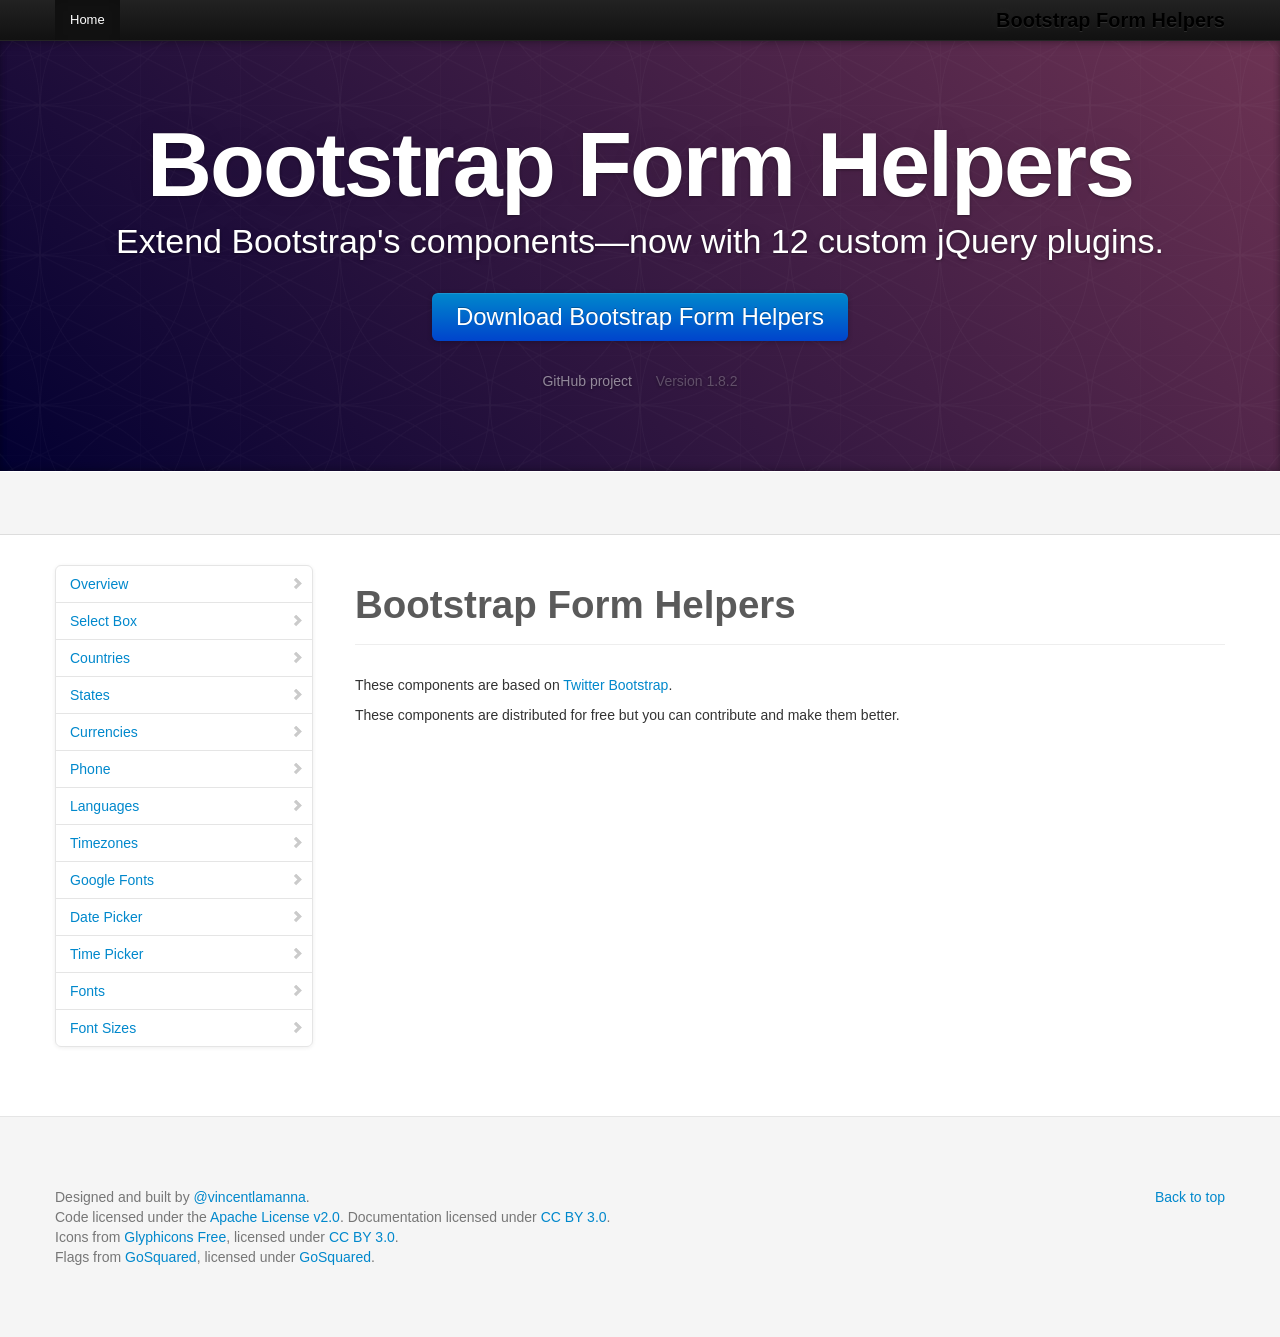
<file: vlamanna-BootstrapFormHelpers-a7fe231/docs/index.html>
<!DOCTYPE html>
<html lang="en"><head>
    <meta charset="utf-8">
    <title>Bootstrap Form Helpers</title>
    <meta name="viewport" content="width=device-width, initial-scale=1.0">
    <meta name="description" content="Extend Bootstrap's components — now with 12 custom jQuery plugins.">
    <meta name="keywords" content="jquery,jquery plugins,twitter bootstrap,bootstrap form,bootstrap form helpers">
    <meta name="author" content="">

    <!-- Le styles -->
    <link href="assets/css/bootstrap.css" rel="stylesheet">
    <link href="assets/css/bootstrap-responsive.css" rel="stylesheet">
    <link href="assets/css/bootstrap-formhelpers.css" rel="stylesheet">
    <link href="assets/css/bootstrap-formhelpers-countries.flags.css" rel="stylesheet">
    <link href="assets/css/bootstrap-formhelpers-currencies.flags.css" rel="stylesheet">
    <link href="assets/css/docs.css" rel="stylesheet">
    <link href="assets/js/google-code-prettify/prettify.css" rel="stylesheet">

    <!-- Le HTML5 shim, for IE6-8 support of HTML5 elements -->
    <!--[if lt IE 9]>
      <script src="http://html5shim.googlecode.com/svn/trunk/html5.js"></script>
    <![endif]-->

    <!-- Le fav and touch icons -->
    <link rel="shortcut icon" href="assets/ico/favicon.ico">
    <link rel="apple-touch-icon-precomposed" sizes="144x144" href="assets/ico/apple-touch-icon-144-precomposed.png">
    <link rel="apple-touch-icon-precomposed" sizes="114x114" href="assets/ico/apple-touch-icon-114-precomposed.png">
    <link rel="apple-touch-icon-precomposed" sizes="72x72" href="assets/ico/apple-touch-icon-72-precomposed.png">
    <link rel="apple-touch-icon-precomposed" href="assets/ico/apple-touch-icon-57-precomposed.png">

  </head>

  <body data-spy="scroll" data-target=".bs-docs-sidebar">

    <!-- Navbar
    ================================================== -->
    <div class="navbar navbar-inverse navbar-fixed-top">
      <div class="navbar-inner">
        <div class="container">
          <button type="button" class="btn btn-navbar" data-toggle="collapse" data-target=".nav-collapse">
            <span class="icon-bar"></span>
            <span class="icon-bar"></span>
            <span class="icon-bar"></span>
          </button>
          <a class="brand" href="./index.html">Bootstrap Form Helpers</a>
          <div class="nav-collapse collapse">
            <ul class="nav">
              <li class="active">
                <a href="./index.html">Home</a>
              </li>
            </ul>
          </div>
        </div>
      </div>
    </div>

  <!-- Subhead
  ================================================== -->
  <div class="jumbotron masthead">
    <div class="container">
      <h1>Bootstrap Form Helpers</h1>
      <p class="lead">Extend Bootstrap's components—now with 12 custom jQuery plugins.</p>
      <p><a href="https://github.com/vlamanna/BootstrapFormHelpers/zipball/master" class="btn btn-primary btn-large">Download Bootstrap Form Helpers</a></p>
      <ul class="masthead-links">
        <li><a href="http://github.com/vlamanna/BootstrapFormHelpers">GitHub project</a></li>
        <li>Version 1.8.2</li>
      </ul>
    </div>
  </div>

  <div class="bs-docs-social">
    <div class="container">
      <ul class="bs-docs-social-buttons">
        <li>
          <iframe class="github-btn" src="http://ghbtns.com/github-btn.html?user=vlamanna&amp;repo=BootstrapFormHelpers&amp;type=watch&amp;count=true" allowtransparency="true" frameborder="0" scrolling="0" style="width: 100px; height: 20px;"></iframe>
        </li>
        <li>
          <iframe class="github-btn" src="http://ghbtns.com/github-btn.html?user=vlamanna&amp;repo=BootstrapFormHelpers&amp;type=fork&amp;count=true" allowtransparency="true" frameborder="0" scrolling="0" style="width: 98px; height: 20px;"></iframe>
        </li>
        <li class="follow-btn">
          <iframe allowtransparency="true" frameborder="0" scrolling="no" src="http://platform.twitter.com/widgets/follow_button.1347008535.html#_=1350836523114&amp;id=twitter-widget-1&amp;lang=en&amp;screen_name=vincentlamanna&amp;show_count=true&amp;show_screen_name=true&amp;size=m" class="twitter-follow-button" style="width: 236px; height: 20px; " title="Twitter Follow Button" data-twttr-rendered="true"></iframe>
        </li>
        <li class="tweet-btn">
          <iframe allowtransparency="true" frameborder="0" scrolling="no" src="http://platform.twitter.com/widgets/tweet_button.1347008535.html#_=1350836523111&amp;count=horizontal&amp;id=twitter-widget-0&amp;lang=en&amp;size=m&amp;text=Bootstrap%20Form%20Helpers&amp;url=http%3A%2F%2Fvlamanna.github.com%2FBootstrapFormHelpers%2F&amp;via=vincentlamanna" class="twitter-share-button twitter-count-horizontal" style="width: 107px; height: 20px; " title="Twitter Tweet Button" data-twttr-rendered="true"></iframe>
        </li>
      </ul>
    </div>
  </div>

  <div class="container">

    <!-- Docs nav
    ================================================== -->
    <div class="row">
      <div class="span3 bs-docs-sidebar">
        <ul class="nav nav-list bs-docs-sidenav affix-top" data-spy="affix" data-offset-top="502" data-offset-bottom="250">
          <li><a href="index.html"><i class="icon-chevron-right"></i> Overview</a></li>
          <li><a href="select.html"><i class="icon-chevron-right"></i> Select Box</a></li>
          <li><a href="country.html"><i class="icon-chevron-right"></i> Countries</a></li>
          <li><a href="state.html"><i class="icon-chevron-right"></i> States</a></li>
          <li><a href="currency.html"><i class="icon-chevron-right"></i> Currencies</a></li>
          <li><a href="phone.html"><i class="icon-chevron-right"></i> Phone</a></li>
          <li><a href="language.html"><i class="icon-chevron-right"></i> Languages</a></li>
          <li><a href="timezone.html"><i class="icon-chevron-right"></i> Timezones</a></li>
          <li><a href="googlefont.html"><i class="icon-chevron-right"></i> Google Fonts</a></li>
          <li><a href="datepicker.html"><i class="icon-chevron-right"></i> Date Picker</a></li>
          <li><a href="timepicker.html"><i class="icon-chevron-right"></i> Time Picker</a></li>
          <li><a href="font.html"><i class="icon-chevron-right"></i> Fonts</a></li>
          <li><a href="fontsize.html"><i class="icon-chevron-right"></i> Font Sizes</a></li>
        </ul>
      </div>
      <div class="span9">


        <!-- Overview
        ================================================== -->
        <section id="overview">
          <div class="page-header">
            <h1>Bootstrap Form Helpers</h1>
          </div>
          
          <p>These components are based on <a href="http://twitter.github.com/bootstrap/">Twitter Bootstrap</a>.</p>

          <p>These components are distributed for free but you can contribute and make them better.</p>

        </section>

      </div>
    </div>

  </div>



    <!-- Footer
    ================================================== -->
    <footer class="footer">
      <div class="container">
        <p class="pull-right"><a href="#">Back to top</a></p>
        <p>Designed and built by <a href="http://twitter.com/vincentlamanna" target="_blank">@vincentlamanna</a>.</p>
        <p>Code licensed under the <a href="http://www.apache.org/licenses/LICENSE-2.0" target="_blank">Apache License v2.0</a>. Documentation licensed under <a href="http://creativecommons.org/licenses/by/3.0/">CC BY 3.0</a>.</p>
        <p>Icons from <a href="http://glyphicons.com">Glyphicons Free</a>, licensed under <a href="http://creativecommons.org/licenses/by/3.0/">CC BY 3.0</a>.</p>
        <p>Flags from <a href="http://www.gosquared.com">GoSquared</a>, licensed under <a href="assets/img/bootstrap-formhelpers-countries.flags-LICENSE.txt">GoSquared</a>.</p>
      </div>
    </footer>



    <!-- Le javascript
    ================================================== -->
    <!-- Placed at the end of the document so the pages load faster -->
    
    <script src="http://code.jquery.com/jquery-1.9.1.min.js"></script>
    <script src="assets/js/google-code-prettify/prettify.js"></script>

	<script type="text/javascript" src="http://platform.twitter.com/widgets.js"></script>
</body></html>
</file>
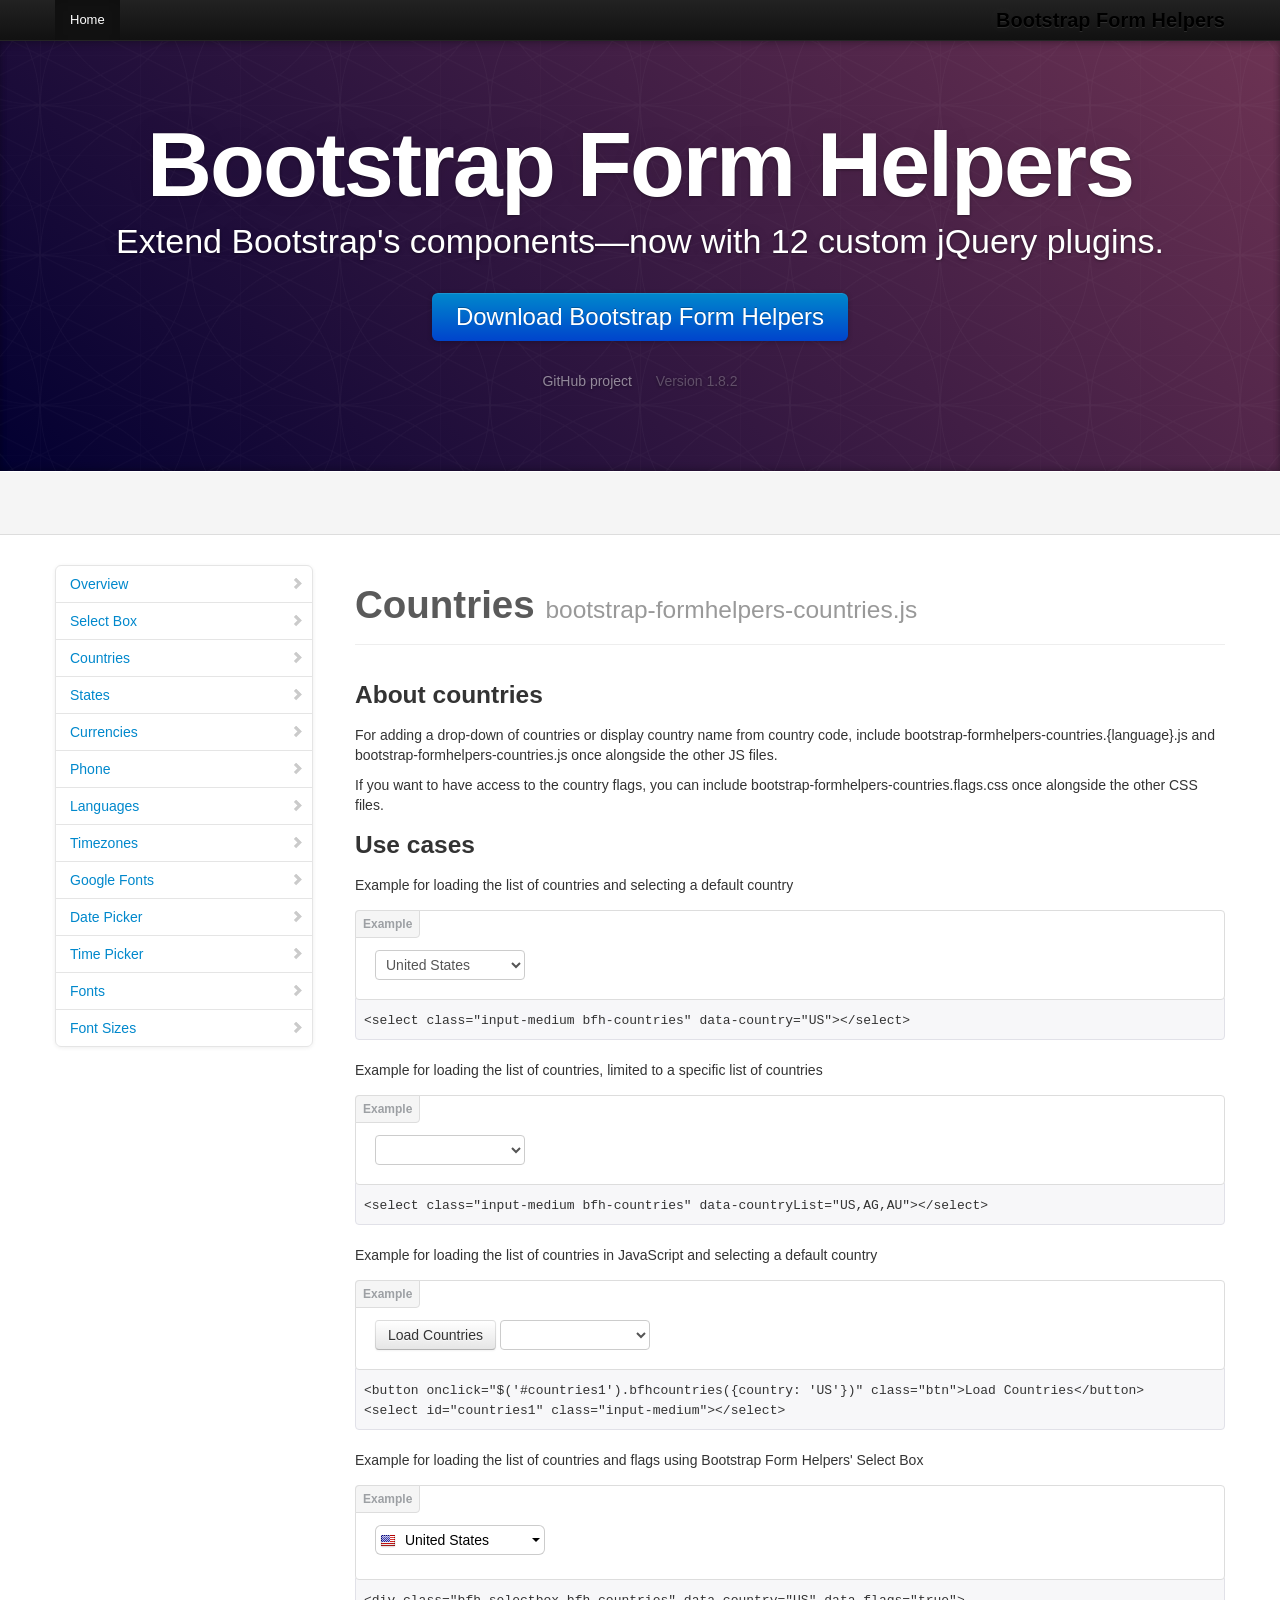
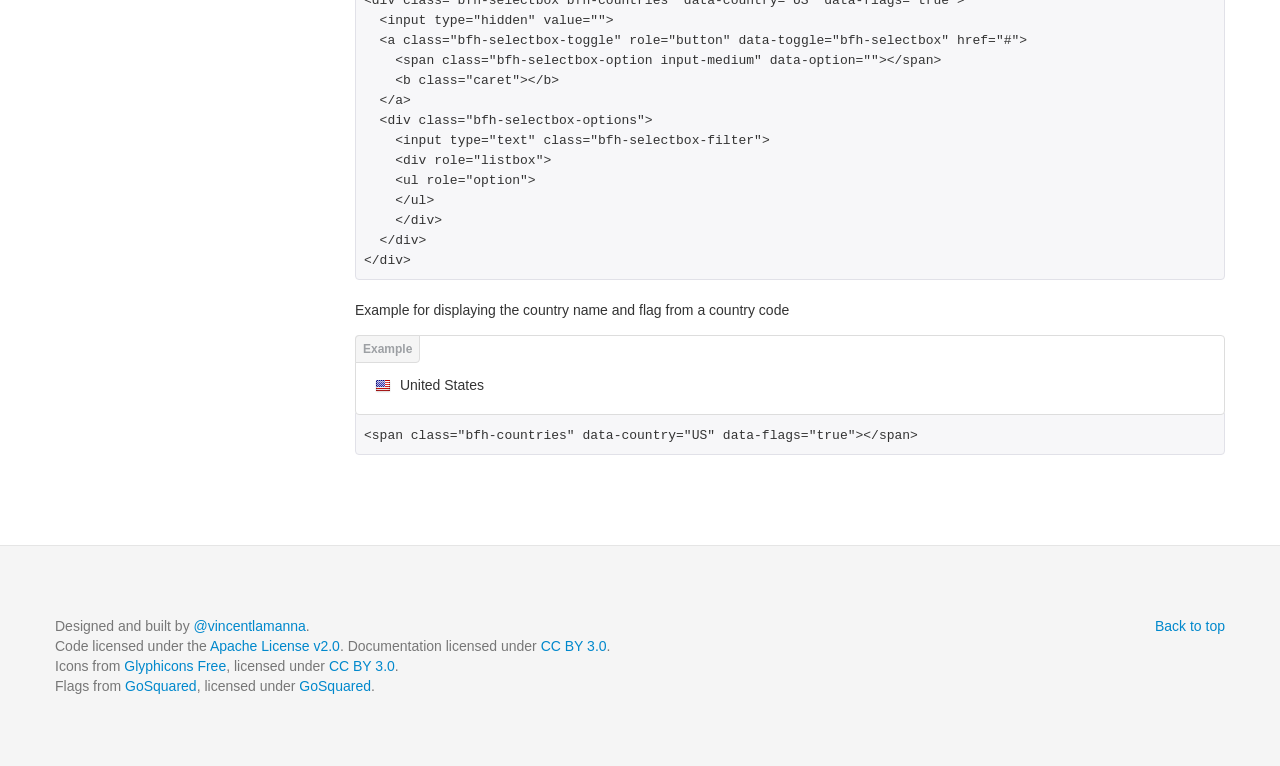
<file: vlamanna-BootstrapFormHelpers-a7fe231/docs/country.html>
<!DOCTYPE html>
<html lang="en"><head>
    <meta charset="utf-8">
    <title>Country List - Bootstrap Form Helpers</title>
    <meta name="viewport" content="width=device-width, initial-scale=1.0">
    <meta name="description" content="Extend Bootstrap's components with countries lists.">
    <meta name="keywords" content="jquery,jquery plugins,twitter bootstrap,bootstrap form,bootstrap form helpers,countries,country list">
    <meta name="author" content="">

    <!-- Le styles -->
    <link href="assets/css/bootstrap.css" rel="stylesheet">
    <link href="assets/css/bootstrap-responsive.css" rel="stylesheet">
    <link href="assets/css/bootstrap-formhelpers.css" rel="stylesheet">
    <link href="assets/css/bootstrap-formhelpers-countries.flags.css" rel="stylesheet">
    <link href="assets/css/bootstrap-formhelpers-currencies.flags.css" rel="stylesheet">
    <link href="assets/css/docs.css" rel="stylesheet">
    <link href="assets/js/google-code-prettify/prettify.css" rel="stylesheet">

    <!-- Le HTML5 shim, for IE6-8 support of HTML5 elements -->
    <!--[if lt IE 9]>
      <script src="http://html5shim.googlecode.com/svn/trunk/html5.js"></script>
    <![endif]-->

    <!-- Le fav and touch icons -->
    <link rel="shortcut icon" href="assets/ico/favicon.ico">
    <link rel="apple-touch-icon-precomposed" sizes="144x144" href="assets/ico/apple-touch-icon-144-precomposed.png">
    <link rel="apple-touch-icon-precomposed" sizes="114x114" href="assets/ico/apple-touch-icon-114-precomposed.png">
    <link rel="apple-touch-icon-precomposed" sizes="72x72" href="assets/ico/apple-touch-icon-72-precomposed.png">
    <link rel="apple-touch-icon-precomposed" href="assets/ico/apple-touch-icon-57-precomposed.png">

  </head>

  <body data-spy="scroll" data-target=".bs-docs-sidebar">

    <!-- Navbar
    ================================================== -->
    <div class="navbar navbar-inverse navbar-fixed-top">
      <div class="navbar-inner">
        <div class="container">
          <button type="button" class="btn btn-navbar" data-toggle="collapse" data-target=".nav-collapse">
            <span class="icon-bar"></span>
            <span class="icon-bar"></span>
            <span class="icon-bar"></span>
          </button>
          <a class="brand" href="./index.html">Bootstrap Form Helpers</a>
          <div class="nav-collapse collapse">
            <ul class="nav">
              <li class="active">
                <a href="./index.html">Home</a>
              </li>
            </ul>
          </div>
        </div>
      </div>
    </div>

  <!-- Subhead
  ================================================== -->
  <div class="jumbotron masthead">
    <div class="container">
      <h1>Bootstrap Form Helpers</h1>
      <p class="lead">Extend Bootstrap's components—now with 12 custom jQuery plugins.</p>
      <p><a href="https://github.com/vlamanna/BootstrapFormHelpers/zipball/master" class="btn btn-primary btn-large">Download Bootstrap Form Helpers</a></p>
      <ul class="masthead-links">
        <li><a href="http://github.com/vlamanna/BootstrapFormHelpers">GitHub project</a></li>
        <li>Version 1.8.2</li>
      </ul>
    </div>
  </div>

  <div class="bs-docs-social">
    <div class="container">
      <ul class="bs-docs-social-buttons">
        <li>
          <iframe class="github-btn" src="http://ghbtns.com/github-btn.html?user=vlamanna&amp;repo=BootstrapFormHelpers&amp;type=watch&amp;count=true" allowtransparency="true" frameborder="0" scrolling="0" style="width: 100px; height: 20px;"></iframe>
        </li>
        <li>
          <iframe class="github-btn" src="http://ghbtns.com/github-btn.html?user=vlamanna&amp;repo=BootstrapFormHelpers&amp;type=fork&amp;count=true" allowtransparency="true" frameborder="0" scrolling="0" style="width: 98px; height: 20px;"></iframe>
        </li>
        <li class="follow-btn">
          <iframe allowtransparency="true" frameborder="0" scrolling="no" src="http://platform.twitter.com/widgets/follow_button.1347008535.html#_=1350836523114&amp;id=twitter-widget-1&amp;lang=en&amp;screen_name=vincentlamanna&amp;show_count=true&amp;show_screen_name=true&amp;size=m" class="twitter-follow-button" style="width: 236px; height: 20px; " title="Twitter Follow Button" data-twttr-rendered="true"></iframe>
        </li>
        <li class="tweet-btn">
          <iframe allowtransparency="true" frameborder="0" scrolling="no" src="http://platform.twitter.com/widgets/tweet_button.1347008535.html#_=1350836523111&amp;count=horizontal&amp;id=twitter-widget-0&amp;lang=en&amp;size=m&amp;text=Bootstrap%20Form%20Helpers&amp;url=http%3A%2F%2Fvlamanna.github.com%2FBootstrapFormHelpers%2F&amp;via=vincentlamanna" class="twitter-share-button twitter-count-horizontal" style="width: 107px; height: 20px; " title="Twitter Tweet Button" data-twttr-rendered="true"></iframe>
        </li>
      </ul>
    </div>
  </div>

  <div class="container">

    <!-- Docs nav
    ================================================== -->
    <div class="row">
      <div class="span3 bs-docs-sidebar">
        <ul class="nav nav-list bs-docs-sidenav affix-top" data-spy="affix" data-offset-top="502" data-offset-bottom="250">
          <li><a href="index.html"><i class="icon-chevron-right"></i> Overview</a></li>
          <li><a href="select.html"><i class="icon-chevron-right"></i> Select Box</a></li>
          <li><a href="country.html"><i class="icon-chevron-right"></i> Countries</a></li>
          <li><a href="state.html"><i class="icon-chevron-right"></i> States</a></li>
          <li><a href="currency.html"><i class="icon-chevron-right"></i> Currencies</a></li>
          <li><a href="phone.html"><i class="icon-chevron-right"></i> Phone</a></li>
          <li><a href="language.html"><i class="icon-chevron-right"></i> Languages</a></li>
          <li><a href="timezone.html"><i class="icon-chevron-right"></i> Timezones</a></li>
          <li><a href="googlefont.html"><i class="icon-chevron-right"></i> Google Fonts</a></li>
          <li><a href="datepicker.html"><i class="icon-chevron-right"></i> Date Picker</a></li>
          <li><a href="timepicker.html"><i class="icon-chevron-right"></i> Time Picker</a></li>
          <li><a href="font.html"><i class="icon-chevron-right"></i> Fonts</a></li>
          <li><a href="fontsize.html"><i class="icon-chevron-right"></i> Font Sizes</a></li>
        </ul>
      </div>
      <div class="span9">

        <!-- Countries
        ================================================== -->
        <section id="countries">
          <div class="page-header">
            <h1>Countries <small>bootstrap-formhelpers-countries.js</small></h1>
          </div>
          
          <h3>About countries</h3>
          <p>For adding a drop-down of countries or display country name from country code, include bootstrap-formhelpers-countries.{language}.js and bootstrap-formhelpers-countries.js once alongside the other JS files.</p>
          <p>If you want to have access to the country flags, you can include bootstrap-formhelpers-countries.flags.css once alongside the other CSS files.</p>
          <h3>Use cases</h3>

          <p>Example for loading the list of countries and selecting a default country</p>
          <form class="bs-docs-example form-inline">
            <select class="input-medium bfh-countries" data-country="US"></select>
          </form>
          <pre class="prettyprint">&lt;select class="input-medium bfh-countries" data-country="US"&gt;&lt;/select&gt;</pre>

          <p>Example for loading the list of countries, limited to a specific list of countries</p>
          <form class="bs-docs-example form-inline">
            <select class="input-medium bfh-countries" data-countryList="US,AG,AU"></select>
          </form>
          <pre class="prettyprint">&lt;select class="input-medium bfh-countries" data-countryList="US,AG,AU"&gt;&lt;/select&gt;</pre>

          <p>Example for loading the list of countries in JavaScript and selecting a default country</p>
          <form class="bs-docs-example form-inline">
            <button onclick="$('#countries1').bfhcountries({country: 'US'});return false;" class="btn">Load Countries</button>
            <select id="countries1" class="input-medium"></select>
          </form>
          <pre class="prettyprint">&lt;button onclick="$('#countries1').bfhcountries({country: 'US'})" class="btn"&gt;Load Countries&lt;/button&gt;
&lt;select id="countries1" class="input-medium"&gt;&lt;/select&gt;</pre>

          <p>Example for loading the list of countries and flags using Bootstrap Form Helpers' Select Box</p>
          <form class="bs-docs-example form-inline">
            <div class="bfh-selectbox bfh-countries" data-country="US" data-flags="true">
              <input type="hidden" value="">
              <a class="bfh-selectbox-toggle" role="button" data-toggle="bfh-selectbox" href="#">
                <span class="bfh-selectbox-option input-medium" data-option=""></span>
                <b class="caret"></b>
              </a>
              <div class="bfh-selectbox-options">
                <input type="text" class="bfh-selectbox-filter">
                <div role="listbox">
                  <ul role="option">
                  </ul>
                </div>
              </div>
            </div>
          </form>
          <pre class="prettyprint">&lt;div class="bfh-selectbox bfh-countries" data-country="US" data-flags="true"&gt;
  &lt;input type="hidden" value=""&gt;
  &lt;a class="bfh-selectbox-toggle" role="button" data-toggle="bfh-selectbox" href="#"&gt;
    &lt;span class="bfh-selectbox-option input-medium" data-option=""&gt;&lt;/span&gt;
    &lt;b class="caret"&gt;&lt;/b&gt;
  &lt;/a&gt;
  &lt;div class="bfh-selectbox-options"&gt;
    &lt;input type="text" class="bfh-selectbox-filter"&gt;
    &lt;div role="listbox"&gt;
    &lt;ul role="option"&gt;
    &lt;/ul&gt;
    &lt;/div&gt;
  &lt;/div&gt;
&lt;/div&gt;</pre>

          <p>Example for displaying the country name and flag from a country code</p>
          <form class="bs-docs-example form-inline">
            <span class="bfh-countries" data-country="US" data-flags="true"></span>
          </form>
          <pre class="prettyprint">&lt;span class="bfh-countries" data-country="US" data-flags="true"&gt;&lt;/span&gt;</pre>
        </section>

      </div>
    </div>

  </div>



    <!-- Footer
    ================================================== -->
    <footer class="footer">
      <div class="container">
        <p class="pull-right"><a href="#">Back to top</a></p>
        <p>Designed and built by <a href="http://twitter.com/vincentlamanna" target="_blank">@vincentlamanna</a>.</p>
        <p>Code licensed under the <a href="http://www.apache.org/licenses/LICENSE-2.0" target="_blank">Apache License v2.0</a>. Documentation licensed under <a href="http://creativecommons.org/licenses/by/3.0/">CC BY 3.0</a>.</p>
        <p>Icons from <a href="http://glyphicons.com">Glyphicons Free</a>, licensed under <a href="http://creativecommons.org/licenses/by/3.0/">CC BY 3.0</a>.</p>
        <p>Flags from <a href="http://www.gosquared.com">GoSquared</a>, licensed under <a href="assets/img/bootstrap-formhelpers-countries.flags-LICENSE.txt">GoSquared</a>.</p>
      </div>
    </footer>



    <!-- Le javascript
    ================================================== -->
    <!-- Placed at the end of the document so the pages load faster -->
    
    <script src="http://code.jquery.com/jquery-1.9.1.min.js"></script>
    <script src="assets/js/google-code-prettify/prettify.js"></script>

    <script src="assets/js/bootstrap-formhelpers-selectbox.js"></script>
    <script src="assets/js/bootstrap-formhelpers-countries.en_US.js"></script>
    <script src="assets/js/bootstrap-formhelpers-countries.js"></script>

	<script type="text/javascript" src="http://platform.twitter.com/widgets.js"></script>
	
</body></html>
</file>
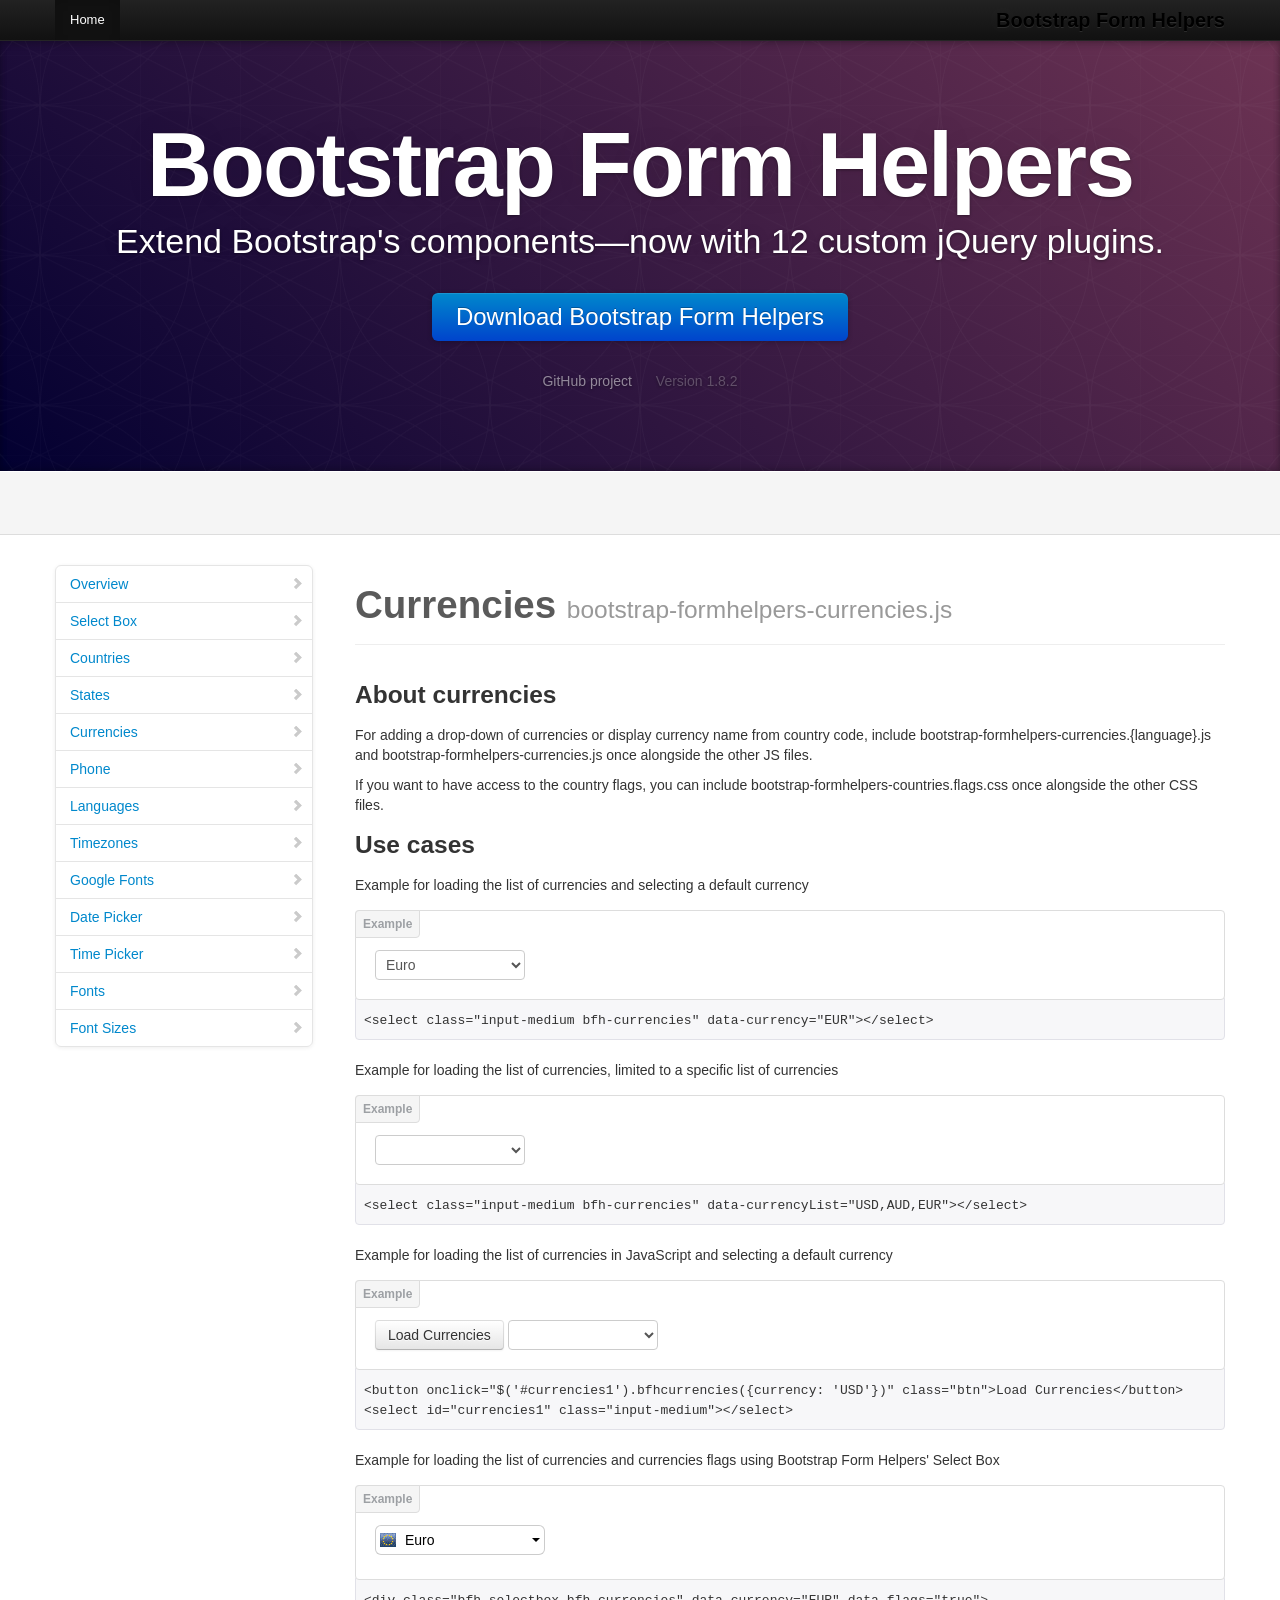
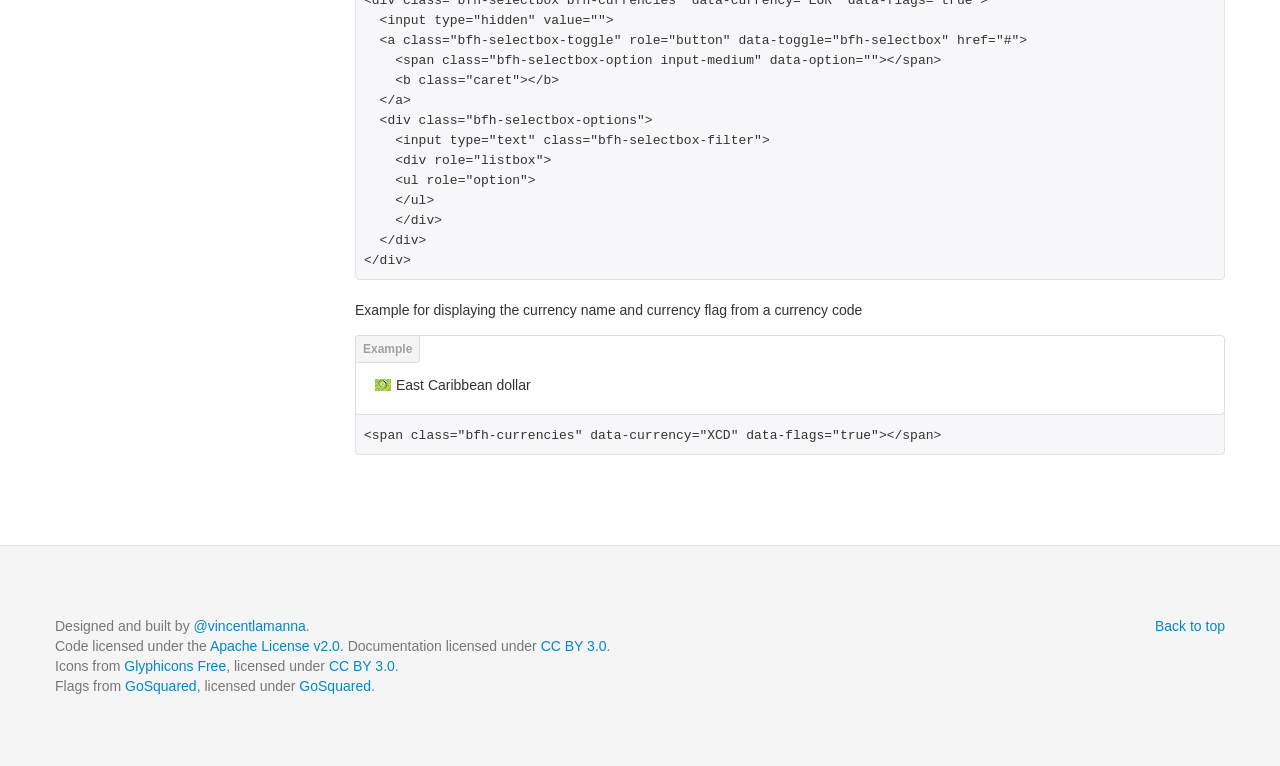
<file: vlamanna-BootstrapFormHelpers-a7fe231/docs/currency.html>
<!DOCTYPE html>
<html lang="en"><head>
    <meta charset="utf-8">
    <title>Currency List - Bootstrap Form Helpers</title>
    <meta name="viewport" content="width=device-width, initial-scale=1.0">
    <meta name="description" content="Extend Bootstrap's components with currencies lists.">
    <meta name="keywords" content="jquery,jquery plugins,twitter bootstrap,bootstrap form,bootstrap form helpers,currencies,currencies list">
    <meta name="author" content="">

    <!-- Le styles -->
    <link href="assets/css/bootstrap.css" rel="stylesheet">
    <link href="assets/css/bootstrap-responsive.css" rel="stylesheet">
    <link href="assets/css/bootstrap-formhelpers.css" rel="stylesheet">
    <link href="assets/css/bootstrap-formhelpers-countries.flags.css" rel="stylesheet">
    <link href="assets/css/bootstrap-formhelpers-currencies.flags.css" rel="stylesheet">
    <link href="assets/css/docs.css" rel="stylesheet">
    <link href="assets/js/google-code-prettify/prettify.css" rel="stylesheet">

    <!-- Le HTML5 shim, for IE6-8 support of HTML5 elements -->
    <!--[if lt IE 9]>
      <script src="http://html5shim.googlecode.com/svn/trunk/html5.js"></script>
    <![endif]-->

    <!-- Le fav and touch icons -->
    <link rel="shortcut icon" href="assets/ico/favicon.ico">
    <link rel="apple-touch-icon-precomposed" sizes="144x144" href="assets/ico/apple-touch-icon-144-precomposed.png">
    <link rel="apple-touch-icon-precomposed" sizes="114x114" href="assets/ico/apple-touch-icon-114-precomposed.png">
    <link rel="apple-touch-icon-precomposed" sizes="72x72" href="assets/ico/apple-touch-icon-72-precomposed.png">
    <link rel="apple-touch-icon-precomposed" href="assets/ico/apple-touch-icon-57-precomposed.png">

  </head>

  <body data-spy="scroll" data-target=".bs-docs-sidebar">

    <!-- Navbar
    ================================================== -->
    <div class="navbar navbar-inverse navbar-fixed-top">
      <div class="navbar-inner">
        <div class="container">
          <button type="button" class="btn btn-navbar" data-toggle="collapse" data-target=".nav-collapse">
            <span class="icon-bar"></span>
            <span class="icon-bar"></span>
            <span class="icon-bar"></span>
          </button>
          <a class="brand" href="./index.html">Bootstrap Form Helpers</a>
          <div class="nav-collapse collapse">
            <ul class="nav">
              <li class="active">
                <a href="./index.html">Home</a>
              </li>
            </ul>
          </div>
        </div>
      </div>
    </div>

  <!-- Subhead
  ================================================== -->
  <div class="jumbotron masthead">
    <div class="container">
      <h1>Bootstrap Form Helpers</h1>
      <p class="lead">Extend Bootstrap's components—now with 12 custom jQuery plugins.</p>
      <p><a href="https://github.com/vlamanna/BootstrapFormHelpers/zipball/master" class="btn btn-primary btn-large">Download Bootstrap Form Helpers</a></p>
      <ul class="masthead-links">
        <li><a href="http://github.com/vlamanna/BootstrapFormHelpers">GitHub project</a></li>
        <li>Version 1.8.2</li>
      </ul>
    </div>
  </div>

  <div class="bs-docs-social">
    <div class="container">
      <ul class="bs-docs-social-buttons">
        <li>
          <iframe class="github-btn" src="http://ghbtns.com/github-btn.html?user=vlamanna&amp;repo=BootstrapFormHelpers&amp;type=watch&amp;count=true" allowtransparency="true" frameborder="0" scrolling="0" style="width: 100px; height: 20px;"></iframe>
        </li>
        <li>
          <iframe class="github-btn" src="http://ghbtns.com/github-btn.html?user=vlamanna&amp;repo=BootstrapFormHelpers&amp;type=fork&amp;count=true" allowtransparency="true" frameborder="0" scrolling="0" style="width: 98px; height: 20px;"></iframe>
        </li>
        <li class="follow-btn">
          <iframe allowtransparency="true" frameborder="0" scrolling="no" src="http://platform.twitter.com/widgets/follow_button.1347008535.html#_=1350836523114&amp;id=twitter-widget-1&amp;lang=en&amp;screen_name=vincentlamanna&amp;show_count=true&amp;show_screen_name=true&amp;size=m" class="twitter-follow-button" style="width: 236px; height: 20px; " title="Twitter Follow Button" data-twttr-rendered="true"></iframe>
        </li>
        <li class="tweet-btn">
          <iframe allowtransparency="true" frameborder="0" scrolling="no" src="http://platform.twitter.com/widgets/tweet_button.1347008535.html#_=1350836523111&amp;count=horizontal&amp;id=twitter-widget-0&amp;lang=en&amp;size=m&amp;text=Bootstrap%20Form%20Helpers&amp;url=http%3A%2F%2Fvlamanna.github.com%2FBootstrapFormHelpers%2F&amp;via=vincentlamanna" class="twitter-share-button twitter-count-horizontal" style="width: 107px; height: 20px; " title="Twitter Tweet Button" data-twttr-rendered="true"></iframe>
        </li>
      </ul>
    </div>
  </div>

  <div class="container">

    <!-- Docs nav
    ================================================== -->
    <div class="row">
      <div class="span3 bs-docs-sidebar">
        <ul class="nav nav-list bs-docs-sidenav affix-top" data-spy="affix" data-offset-top="502" data-offset-bottom="250">
          <li><a href="index.html"><i class="icon-chevron-right"></i> Overview</a></li>
          <li><a href="select.html"><i class="icon-chevron-right"></i> Select Box</a></li>
          <li><a href="country.html"><i class="icon-chevron-right"></i> Countries</a></li>
          <li><a href="state.html"><i class="icon-chevron-right"></i> States</a></li>
          <li><a href="currency.html"><i class="icon-chevron-right"></i> Currencies</a></li>
          <li><a href="phone.html"><i class="icon-chevron-right"></i> Phone</a></li>
          <li><a href="language.html"><i class="icon-chevron-right"></i> Languages</a></li>
          <li><a href="timezone.html"><i class="icon-chevron-right"></i> Timezones</a></li>
          <li><a href="googlefont.html"><i class="icon-chevron-right"></i> Google Fonts</a></li>
          <li><a href="datepicker.html"><i class="icon-chevron-right"></i> Date Picker</a></li>
          <li><a href="timepicker.html"><i class="icon-chevron-right"></i> Time Picker</a></li>
          <li><a href="font.html"><i class="icon-chevron-right"></i> Fonts</a></li>
          <li><a href="fontsize.html"><i class="icon-chevron-right"></i> Font Sizes</a></li>
        </ul>
      </div>
      <div class="span9">

        <!-- Currencies
        ================================================== -->
        <section id="currencies">
            <div class="page-header">
                <h1>Currencies <small>bootstrap-formhelpers-currencies.js</small></h1>
            </div>
          
          <h3>About currencies</h3>
          <p>For adding a drop-down of currencies or display currency name from country code, include bootstrap-formhelpers-currencies.{language}.js and bootstrap-formhelpers-currencies.js once alongside the other JS files.</p>
          <p>If you want to have access to the country flags, you can include bootstrap-formhelpers-countries.flags.css once alongside the other CSS files.</p>
          <h3>Use cases</h3>

          <p>Example for loading the list of currencies and selecting a default currency</p>
          <form class="bs-docs-example form-inline">
            <select class="input-medium bfh-currencies" data-currency="EUR"></select>
          </form>
          <pre class="prettyprint">&lt;select class="input-medium bfh-currencies" data-currency="EUR"&gt;&lt;/select&gt;</pre>

          <p>Example for loading the list of currencies, limited to a specific list of currencies</p>
          <form class="bs-docs-example form-inline">
            <select class="input-medium bfh-currencies" data-currencyList="USD,AUD,EUR"></select>
          </form>
          <pre class="prettyprint">&lt;select class="input-medium bfh-currencies" data-currencyList="USD,AUD,EUR"&gt;&lt;/select&gt;</pre>

          <p>Example for loading the list of currencies in JavaScript and selecting a default currency</p>
          <form class="bs-docs-example form-inline">
            <button onclick="$('#currencies1').bfhcurrencies({currency: 'USD'});return false;" class="btn">Load Currencies</button>
            <select id="currencies1" class="input-medium"></select>
          </form>
          <pre class="prettyprint">&lt;button onclick="$('#currencies1').bfhcurrencies({currency: 'USD'})" class="btn"&gt;Load Currencies&lt;/button&gt;
&lt;select id="currencies1" class="input-medium"&gt;&lt;/select&gt;</pre>

          <p>Example for loading the list of currencies and currencies flags using Bootstrap Form Helpers' Select Box</p>
          <form class="bs-docs-example form-inline">
            <div class="bfh-selectbox bfh-currencies" data-currency="EUR" data-flags="true">
              <input type="hidden" value="">
              <a class="bfh-selectbox-toggle" role="button" data-toggle="bfh-selectbox" href="#">
                <span class="bfh-selectbox-option input-medium" data-option=""></span>
                <b class="caret"></b>
              </a>
              <div class="bfh-selectbox-options">
                <input type="text" class="bfh-selectbox-filter">
                <div role="listbox">
                  <ul role="option">
                  </ul>
                </div>
              </div>
            </div>
          </form>
          <pre class="prettyprint">&lt;div class="bfh-selectbox bfh-currencies" data-currency="EUR" data-flags="true"&gt;
  &lt;input type="hidden" value=""&gt;
  &lt;a class="bfh-selectbox-toggle" role="button" data-toggle="bfh-selectbox" href="#"&gt;
    &lt;span class="bfh-selectbox-option input-medium" data-option=""&gt;&lt;/span&gt;
    &lt;b class="caret"&gt;&lt;/b&gt;
  &lt;/a&gt;
  &lt;div class="bfh-selectbox-options"&gt;
    &lt;input type="text" class="bfh-selectbox-filter"&gt;
    &lt;div role="listbox"&gt;
    &lt;ul role="option"&gt;
    &lt;/ul&gt;
    &lt;/div&gt;
  &lt;/div&gt;
&lt;/div&gt;</pre>



          <p>Example for displaying the currency name and currency flag from a currency code</p>
          <form class="bs-docs-example form-inline">
              <span class="bfh-currencies" data-currency="XCD" data-flags="true"></span>
          </form>
          <pre class="prettyprint">&lt;span class="bfh-currencies" data-currency="XCD" data-flags="true"&gt;&lt;/span&gt;</pre>
       </section>

      </div>
    </div>

  </div>



    <!-- Footer
    ================================================== -->
    <footer class="footer">
      <div class="container">
        <p class="pull-right"><a href="#">Back to top</a></p>
        <p>Designed and built by <a href="http://twitter.com/vincentlamanna" target="_blank">@vincentlamanna</a>.</p>
        <p>Code licensed under the <a href="http://www.apache.org/licenses/LICENSE-2.0" target="_blank">Apache License v2.0</a>. Documentation licensed under <a href="http://creativecommons.org/licenses/by/3.0/">CC BY 3.0</a>.</p>
        <p>Icons from <a href="http://glyphicons.com">Glyphicons Free</a>, licensed under <a href="http://creativecommons.org/licenses/by/3.0/">CC BY 3.0</a>.</p>
        <p>Flags from <a href="http://www.gosquared.com">GoSquared</a>, licensed under <a href="assets/img/bootstrap-formhelpers-countries.flags-LICENSE.txt">GoSquared</a>.</p>
      </div>
    </footer>



    <!-- Le javascript
    ================================================== -->
    <!-- Placed at the end of the document so the pages load faster -->
    
    <script src="http://code.jquery.com/jquery-1.9.1.min.js"></script>
    <script src="assets/js/google-code-prettify/prettify.js"></script>

    <script src="assets/js/bootstrap-formhelpers-selectbox.js"></script>
    <script src="assets/js/bootstrap-formhelpers-currencies.en_US.js"></script>
    <script src="assets/js/bootstrap-formhelpers-currencies.js"></script>

	<script type="text/javascript" src="http://platform.twitter.com/widgets.js"></script>
	
</body></html>
</file>
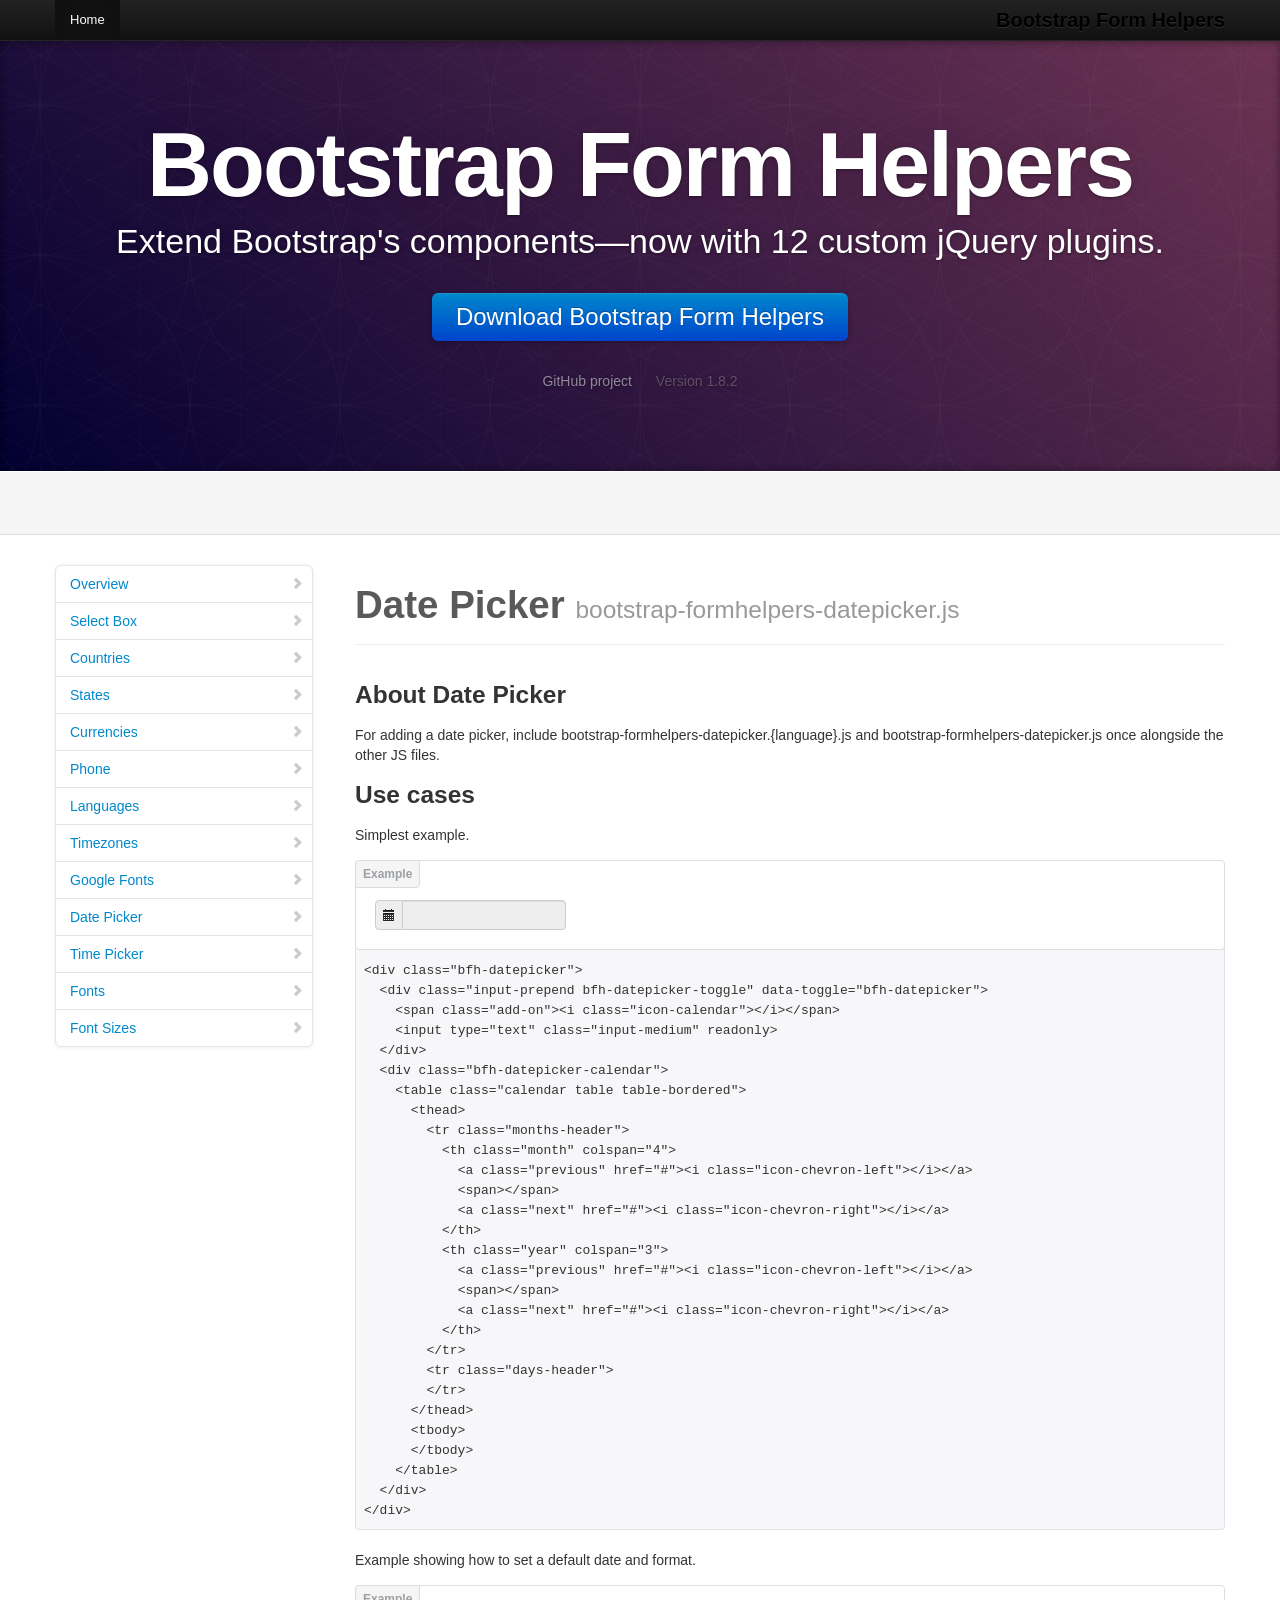
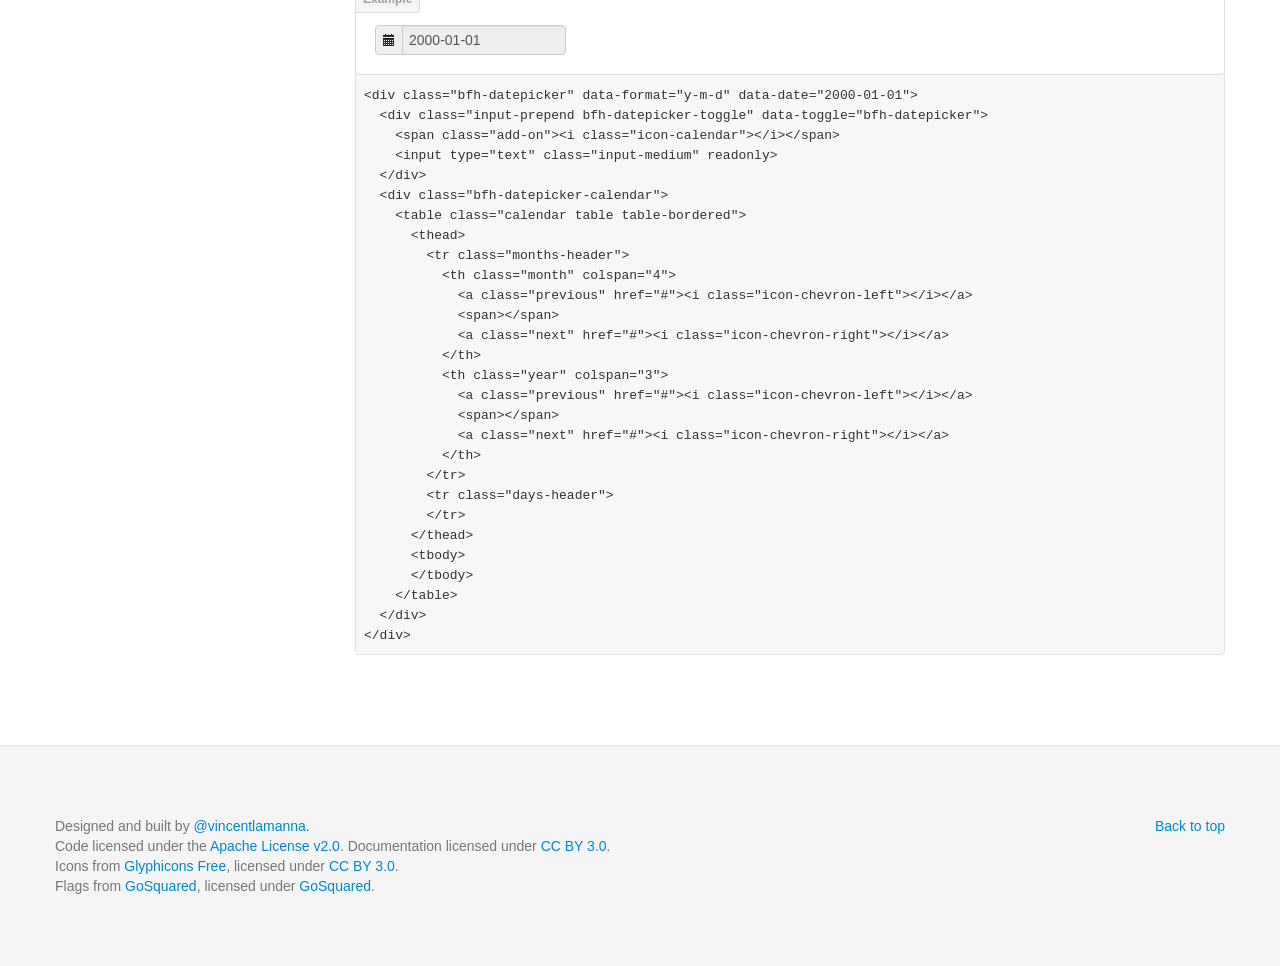
<file: vlamanna-BootstrapFormHelpers-a7fe231/docs/datepicker.html>
<!DOCTYPE html>
<html lang="en"><head>
    <meta charset="utf-8">
    <title>Date Picker Input - Bootstrap Form Helpers</title>
    <meta name="viewport" content="width=device-width, initial-scale=1.0">
    <meta name="description" content="Extend Bootstrap's components with date picker inputs.">
    <meta name="keywords" content="jquery,jquery plugins,twitter bootstrap,bootstrap form,bootstrap form helpers,datepicker,datepicker input,date picker">
    <meta name="author" content="">

    <!-- Le styles -->
    <link href="assets/css/bootstrap.css" rel="stylesheet">
    <link href="assets/css/bootstrap-responsive.css" rel="stylesheet">
    <link href="assets/css/bootstrap-formhelpers.css" rel="stylesheet">
    <link href="assets/css/bootstrap-formhelpers-countries.flags.css" rel="stylesheet">
    <link href="assets/css/bootstrap-formhelpers-currencies.flags.css" rel="stylesheet">
    <link href="assets/css/docs.css" rel="stylesheet">
    <link href="assets/js/google-code-prettify/prettify.css" rel="stylesheet">

    <!-- Le HTML5 shim, for IE6-8 support of HTML5 elements -->
    <!--[if lt IE 9]>
      <script src="http://html5shim.googlecode.com/svn/trunk/html5.js"></script>
    <![endif]-->

    <!-- Le fav and touch icons -->
    <link rel="shortcut icon" href="assets/ico/favicon.ico">
    <link rel="apple-touch-icon-precomposed" sizes="144x144" href="assets/ico/apple-touch-icon-144-precomposed.png">
    <link rel="apple-touch-icon-precomposed" sizes="114x114" href="assets/ico/apple-touch-icon-114-precomposed.png">
    <link rel="apple-touch-icon-precomposed" sizes="72x72" href="assets/ico/apple-touch-icon-72-precomposed.png">
    <link rel="apple-touch-icon-precomposed" href="assets/ico/apple-touch-icon-57-precomposed.png">

  </head>

  <body data-spy="scroll" data-target=".bs-docs-sidebar">

    <!-- Navbar
    ================================================== -->
    <div class="navbar navbar-inverse navbar-fixed-top">
      <div class="navbar-inner">
        <div class="container">
          <button type="button" class="btn btn-navbar" data-toggle="collapse" data-target=".nav-collapse">
            <span class="icon-bar"></span>
            <span class="icon-bar"></span>
            <span class="icon-bar"></span>
          </button>
          <a class="brand" href="./index.html">Bootstrap Form Helpers</a>
          <div class="nav-collapse collapse">
            <ul class="nav">
              <li class="active">
                <a href="./index.html">Home</a>
              </li>
            </ul>
          </div>
        </div>
      </div>
    </div>

  <!-- Subhead
  ================================================== -->
  <div class="jumbotron masthead">
    <div class="container">
      <h1>Bootstrap Form Helpers</h1>
      <p class="lead">Extend Bootstrap's components—now with 12 custom jQuery plugins.</p>
      <p><a href="https://github.com/vlamanna/BootstrapFormHelpers/zipball/master" class="btn btn-primary btn-large">Download Bootstrap Form Helpers</a></p>
      <ul class="masthead-links">
        <li><a href="http://github.com/vlamanna/BootstrapFormHelpers">GitHub project</a></li>
        <li>Version 1.8.2</li>
      </ul>
    </div>
  </div>

  <div class="bs-docs-social">
    <div class="container">
      <ul class="bs-docs-social-buttons">
        <li>
          <iframe class="github-btn" src="http://ghbtns.com/github-btn.html?user=vlamanna&amp;repo=BootstrapFormHelpers&amp;type=watch&amp;count=true" allowtransparency="true" frameborder="0" scrolling="0" style="width: 100px; height: 20px;"></iframe>
        </li>
        <li>
          <iframe class="github-btn" src="http://ghbtns.com/github-btn.html?user=vlamanna&amp;repo=BootstrapFormHelpers&amp;type=fork&amp;count=true" allowtransparency="true" frameborder="0" scrolling="0" style="width: 98px; height: 20px;"></iframe>
        </li>
        <li class="follow-btn">
          <iframe allowtransparency="true" frameborder="0" scrolling="no" src="http://platform.twitter.com/widgets/follow_button.1347008535.html#_=1350836523114&amp;id=twitter-widget-1&amp;lang=en&amp;screen_name=vincentlamanna&amp;show_count=true&amp;show_screen_name=true&amp;size=m" class="twitter-follow-button" style="width: 236px; height: 20px; " title="Twitter Follow Button" data-twttr-rendered="true"></iframe>
        </li>
        <li class="tweet-btn">
          <iframe allowtransparency="true" frameborder="0" scrolling="no" src="http://platform.twitter.com/widgets/tweet_button.1347008535.html#_=1350836523111&amp;count=horizontal&amp;id=twitter-widget-0&amp;lang=en&amp;size=m&amp;text=Bootstrap%20Form%20Helpers&amp;url=http%3A%2F%2Fvlamanna.github.com%2FBootstrapFormHelpers%2F&amp;via=vincentlamanna" class="twitter-share-button twitter-count-horizontal" style="width: 107px; height: 20px; " title="Twitter Tweet Button" data-twttr-rendered="true"></iframe>
        </li>
      </ul>
    </div>
  </div>

  <div class="container">

    <!-- Docs nav
    ================================================== -->
    <div class="row">
      <div class="span3 bs-docs-sidebar">
        <ul class="nav nav-list bs-docs-sidenav affix-top" data-spy="affix" data-offset-top="502" data-offset-bottom="250">
          <li><a href="index.html"><i class="icon-chevron-right"></i> Overview</a></li>
          <li><a href="select.html"><i class="icon-chevron-right"></i> Select Box</a></li>
          <li><a href="country.html"><i class="icon-chevron-right"></i> Countries</a></li>
          <li><a href="state.html"><i class="icon-chevron-right"></i> States</a></li>
          <li><a href="currency.html"><i class="icon-chevron-right"></i> Currencies</a></li>
          <li><a href="phone.html"><i class="icon-chevron-right"></i> Phone</a></li>
          <li><a href="language.html"><i class="icon-chevron-right"></i> Languages</a></li>
          <li><a href="timezone.html"><i class="icon-chevron-right"></i> Timezones</a></li>
          <li><a href="googlefont.html"><i class="icon-chevron-right"></i> Google Fonts</a></li>
          <li><a href="datepicker.html"><i class="icon-chevron-right"></i> Date Picker</a></li>
          <li><a href="timepicker.html"><i class="icon-chevron-right"></i> Time Picker</a></li>
          <li><a href="font.html"><i class="icon-chevron-right"></i> Fonts</a></li>
          <li><a href="fontsize.html"><i class="icon-chevron-right"></i> Font Sizes</a></li>
        </ul>
      </div>
      <div class="span9">

        <!-- Date Picker
        ================================================== -->
        <section id="datepicker">
          <div class="page-header">
            <h1>Date Picker <small>bootstrap-formhelpers-datepicker.js</small></h1>
          </div>
          
          <h3>About Date Picker</h3>
          <p>For adding a date picker, include bootstrap-formhelpers-datepicker.{language}.js and bootstrap-formhelpers-datepicker.js once alongside the other JS files.</p>
          <h3>Use cases</h3>

          <p>Simplest example.</p>
          <form class="bs-docs-example form-inline">
            <div class="bfh-datepicker">
              <div class="input-prepend bfh-datepicker-toggle" data-toggle="bfh-datepicker">
                <span class="add-on"><i class="icon-calendar"></i></span>
                <input type="text" class="input-medium" readonly>
              </div>
              <div class="bfh-datepicker-calendar">
                <table class="calendar table table-bordered">
                  <thead>
                    <tr class="months-header">
                      <th class="month" colspan="4">
                        <a class="previous" href="#"><i class="icon-chevron-left"></i></a>
                        <span></span>
                        <a class="next" href="#"><i class="icon-chevron-right"></i></a>
                      </th>
                      <th class="year" colspan="3">
                        <a class="previous" href="#"><i class="icon-chevron-left"></i></a>
                        <span></span>
                        <a class="next" href="#"><i class="icon-chevron-right"></i></a>
                      </th>
                    </tr>
                    <tr class="days-header">
                    </tr>
                  </thead>
                  <tbody>
                  </tbody>
                </table>
              </div>
            </div>
          </form>
          <pre class="prettyprint">&lt;div class="bfh-datepicker"&gt;
  &lt;div class="input-prepend bfh-datepicker-toggle" data-toggle="bfh-datepicker"&gt;
    &lt;span class="add-on"&gt;&lt;i class="icon-calendar"&gt;&lt;/i&gt;&lt;/span&gt;
    &lt;input type="text" class="input-medium" readonly&gt;
  &lt;/div&gt;
  &lt;div class="bfh-datepicker-calendar"&gt;
    &lt;table class="calendar table table-bordered"&gt;
      &lt;thead&gt;
        &lt;tr class="months-header"&gt;
          &lt;th class="month" colspan="4"&gt;
            &lt;a class="previous" href="#"&gt;&lt;i class="icon-chevron-left"&gt;&lt;/i&gt;&lt;/a&gt;
            &lt;span&gt;&lt;/span&gt;
            &lt;a class="next" href="#"&gt;&lt;i class="icon-chevron-right"&gt;&lt;/i&gt;&lt;/a&gt;
          &lt;/th&gt;
          &lt;th class="year" colspan="3"&gt;
            &lt;a class="previous" href="#"&gt;&lt;i class="icon-chevron-left"&gt;&lt;/i&gt;&lt;/a&gt;
            &lt;span&gt;&lt;/span&gt;
            &lt;a class="next" href="#"&gt;&lt;i class="icon-chevron-right"&gt;&lt;/i&gt;&lt;/a&gt;
          &lt;/th&gt;
        &lt;/tr&gt;
        &lt;tr class="days-header"&gt;
        &lt;/tr&gt;
      &lt;/thead&gt;
      &lt;tbody&gt;
      &lt;/tbody&gt;
    &lt;/table&gt;
  &lt;/div&gt;
&lt;/div&gt;</pre>

          <p>Example showing how to set a default date and format.</p>
          <form class="bs-docs-example form-inline">
            <div class="bfh-datepicker" data-format="y-m-d" data-date="2000-01-01">
              <div class="input-prepend bfh-datepicker-toggle" data-toggle="bfh-datepicker">
                <span class="add-on"><i class="icon-calendar"></i></span>
                <input type="text" class="input-medium" readonly>
              </div>
              <div class="bfh-datepicker-calendar">
                <table class="calendar table table-bordered">
                  <thead>
                    <tr class="months-header">
                      <th class="month" colspan="4">
                        <a class="previous" href="#"><i class="icon-chevron-left"></i></a>
                        <span></span>
                        <a class="next" href="#"><i class="icon-chevron-right"></i></a>
                      </th>
                      <th class="year" colspan="3">
                        <a class="previous" href="#"><i class="icon-chevron-left"></i></a>
                        <span></span>
                        <a class="next" href="#"><i class="icon-chevron-right"></i></a>
                      </th>
                    </tr>
                    <tr class="days-header">
                    </tr>
                  </thead>
                  <tbody>
                  </tbody>
                </table>
              </div>
            </div>
          </form>
          <pre class="prettyprint">&lt;div class="bfh-datepicker" data-format="y-m-d" data-date="2000-01-01"&gt;
  &lt;div class="input-prepend bfh-datepicker-toggle" data-toggle="bfh-datepicker"&gt;
    &lt;span class="add-on"&gt;&lt;i class="icon-calendar"&gt;&lt;/i&gt;&lt;/span&gt;
    &lt;input type="text" class="input-medium" readonly&gt;
  &lt;/div&gt;
  &lt;div class="bfh-datepicker-calendar"&gt;
    &lt;table class="calendar table table-bordered"&gt;
      &lt;thead&gt;
        &lt;tr class="months-header"&gt;
          &lt;th class="month" colspan="4"&gt;
            &lt;a class="previous" href="#"&gt;&lt;i class="icon-chevron-left"&gt;&lt;/i&gt;&lt;/a&gt;
            &lt;span&gt;&lt;/span&gt;
            &lt;a class="next" href="#"&gt;&lt;i class="icon-chevron-right"&gt;&lt;/i&gt;&lt;/a&gt;
          &lt;/th&gt;
          &lt;th class="year" colspan="3"&gt;
            &lt;a class="previous" href="#"&gt;&lt;i class="icon-chevron-left"&gt;&lt;/i&gt;&lt;/a&gt;
            &lt;span&gt;&lt;/span&gt;
            &lt;a class="next" href="#"&gt;&lt;i class="icon-chevron-right"&gt;&lt;/i&gt;&lt;/a&gt;
          &lt;/th&gt;
        &lt;/tr&gt;
        &lt;tr class="days-header"&gt;
        &lt;/tr&gt;
      &lt;/thead&gt;
      &lt;tbody&gt;
      &lt;/tbody&gt;
    &lt;/table&gt;
  &lt;/div&gt;
&lt;/div&gt;</pre>

        </section>

      </div>
    </div>

  </div>



    <!-- Footer
    ================================================== -->
    <footer class="footer">
      <div class="container">
        <p class="pull-right"><a href="#">Back to top</a></p>
        <p>Designed and built by <a href="http://twitter.com/vincentlamanna" target="_blank">@vincentlamanna</a>.</p>
        <p>Code licensed under the <a href="http://www.apache.org/licenses/LICENSE-2.0" target="_blank">Apache License v2.0</a>. Documentation licensed under <a href="http://creativecommons.org/licenses/by/3.0/">CC BY 3.0</a>.</p>
        <p>Icons from <a href="http://glyphicons.com">Glyphicons Free</a>, licensed under <a href="http://creativecommons.org/licenses/by/3.0/">CC BY 3.0</a>.</p>
        <p>Flags from <a href="http://www.gosquared.com">GoSquared</a>, licensed under <a href="assets/img/bootstrap-formhelpers-countries.flags-LICENSE.txt">GoSquared</a>.</p>
      </div>
    </footer>



    <!-- Le javascript
    ================================================== -->
    <!-- Placed at the end of the document so the pages load faster -->
    <script src="http://code.jquery.com/jquery-1.9.1.min.js"></script>
    <script src="assets/js/google-code-prettify/prettify.js"></script>

    <script src="assets/js/bootstrap-formhelpers-datepicker.en_US.js"></script>
    <script src="assets/js/bootstrap-formhelpers-datepicker.js"></script>

	<script type="text/javascript" src="http://platform.twitter.com/widgets.js"></script>
	
</body></html>
</file>
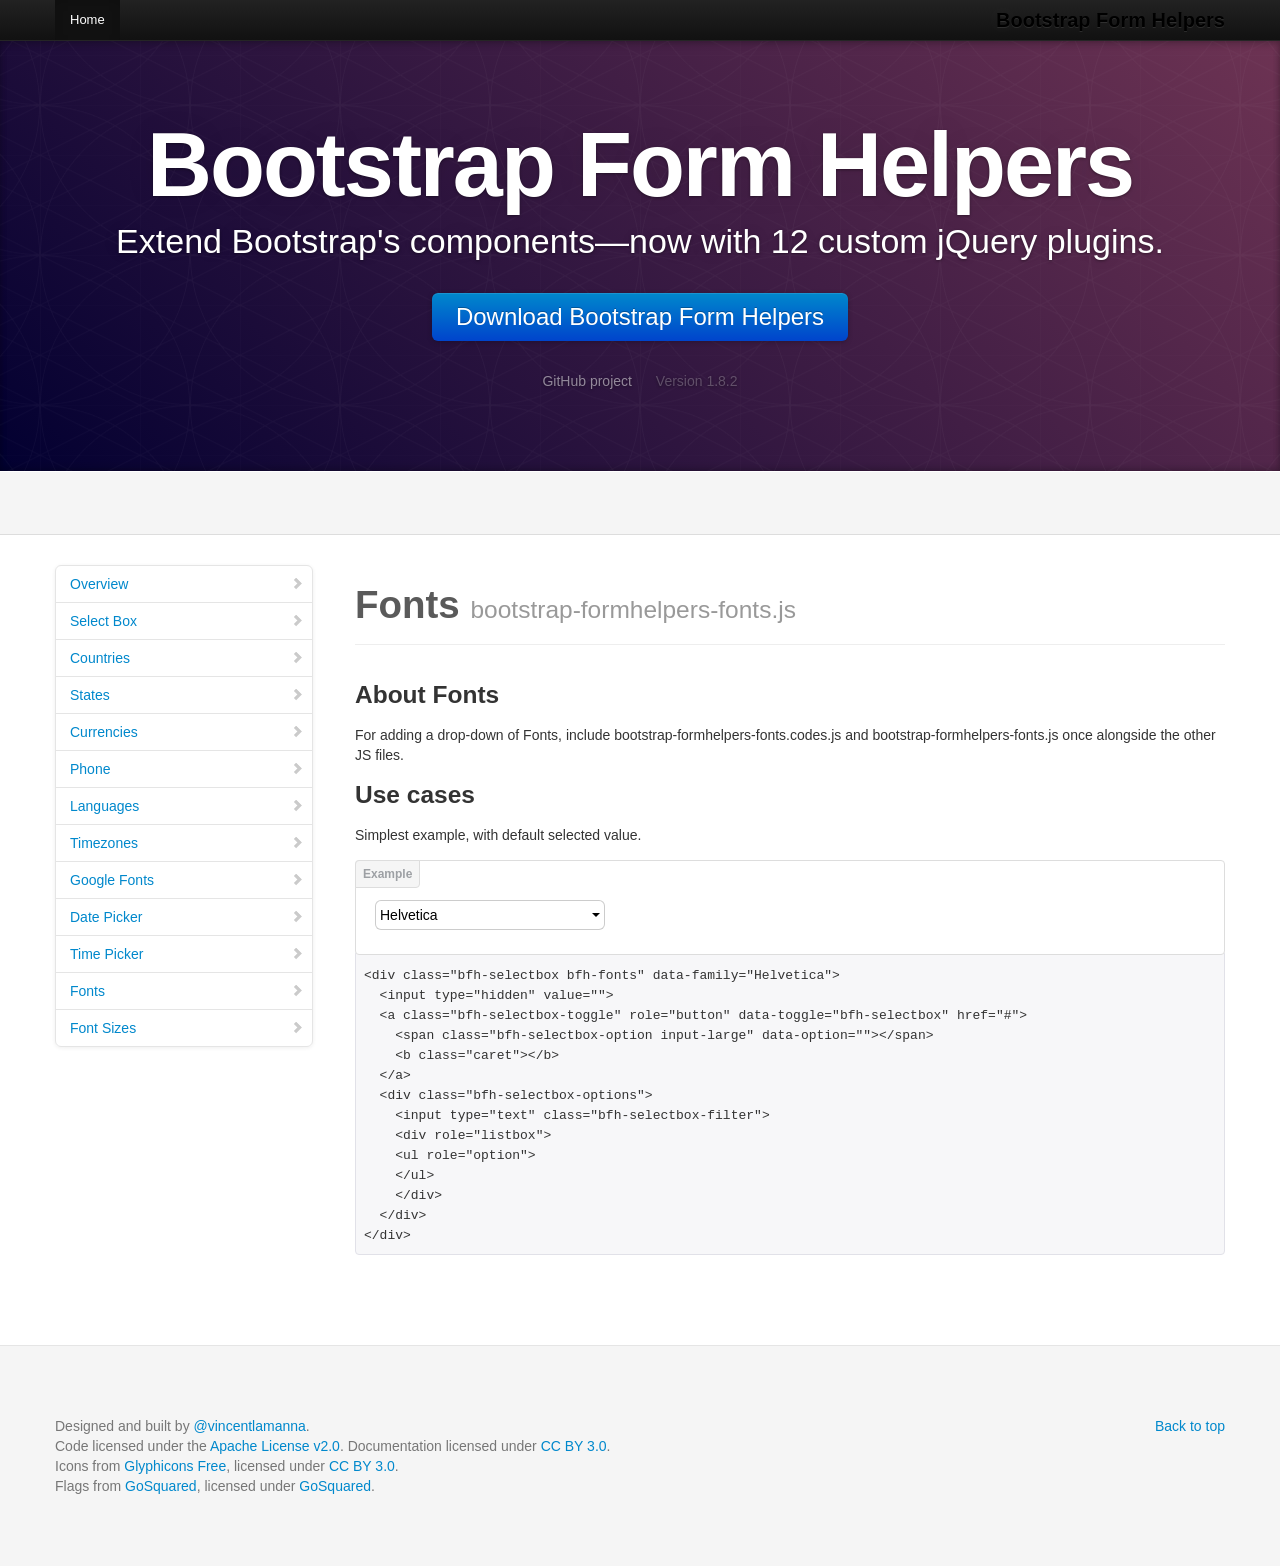
<file: vlamanna-BootstrapFormHelpers-a7fe231/docs/font.html>
<!DOCTYPE html>
<html lang="en"><head>
    <meta charset="utf-8">
    <title>Font List - Bootstrap Form Helpers</title>
    <meta name="viewport" content="width=device-width, initial-scale=1.0">
    <meta name="description" content="Extend Bootstrap's components with fonts lists.">
    <meta name="keywords" content="jquery,jquery plugins,twitter bootstrap,bootstrap form,bootstrap form helpers,fonts,fonts list">
    <meta name="author" content="">

    <!-- Le styles -->
    <link href="assets/css/bootstrap.css" rel="stylesheet">
    <link href="assets/css/bootstrap-responsive.css" rel="stylesheet">
    <link href="assets/css/bootstrap-formhelpers.css" rel="stylesheet">
    <link href="assets/css/bootstrap-formhelpers-countries.flags.css" rel="stylesheet">
    <link href="assets/css/bootstrap-formhelpers-currencies.flags.css" rel="stylesheet">
    <link href="assets/css/docs.css" rel="stylesheet">
    <link href="assets/js/google-code-prettify/prettify.css" rel="stylesheet">

    <!-- Le HTML5 shim, for IE6-8 support of HTML5 elements -->
    <!--[if lt IE 9]>
      <script src="http://html5shim.googlecode.com/svn/trunk/html5.js"></script>
    <![endif]-->

    <!-- Le fav and touch icons -->
    <link rel="shortcut icon" href="assets/ico/favicon.ico">
    <link rel="apple-touch-icon-precomposed" sizes="144x144" href="assets/ico/apple-touch-icon-144-precomposed.png">
    <link rel="apple-touch-icon-precomposed" sizes="114x114" href="assets/ico/apple-touch-icon-114-precomposed.png">
    <link rel="apple-touch-icon-precomposed" sizes="72x72" href="assets/ico/apple-touch-icon-72-precomposed.png">
    <link rel="apple-touch-icon-precomposed" href="assets/ico/apple-touch-icon-57-precomposed.png">

  </head>

  <body data-spy="scroll" data-target=".bs-docs-sidebar">

    <!-- Navbar
    ================================================== -->
    <div class="navbar navbar-inverse navbar-fixed-top">
      <div class="navbar-inner">
        <div class="container">
          <button type="button" class="btn btn-navbar" data-toggle="collapse" data-target=".nav-collapse">
            <span class="icon-bar"></span>
            <span class="icon-bar"></span>
            <span class="icon-bar"></span>
          </button>
          <a class="brand" href="./index.html">Bootstrap Form Helpers</a>
          <div class="nav-collapse collapse">
            <ul class="nav">
              <li class="active">
                <a href="./index.html">Home</a>
              </li>
            </ul>
          </div>
        </div>
      </div>
    </div>

  <!-- Subhead
  ================================================== -->
  <div class="jumbotron masthead">
    <div class="container">
      <h1>Bootstrap Form Helpers</h1>
      <p class="lead">Extend Bootstrap's components—now with 12 custom jQuery plugins.</p>
      <p><a href="https://github.com/vlamanna/BootstrapFormHelpers/zipball/master" class="btn btn-primary btn-large">Download Bootstrap Form Helpers</a></p>
      <ul class="masthead-links">
        <li><a href="http://github.com/vlamanna/BootstrapFormHelpers">GitHub project</a></li>
        <li>Version 1.8.2</li>
      </ul>
    </div>
  </div>

  <div class="bs-docs-social">
    <div class="container">
      <ul class="bs-docs-social-buttons">
        <li>
          <iframe class="github-btn" src="http://ghbtns.com/github-btn.html?user=vlamanna&amp;repo=BootstrapFormHelpers&amp;type=watch&amp;count=true" allowtransparency="true" frameborder="0" scrolling="0" style="width: 100px; height: 20px;"></iframe>
        </li>
        <li>
          <iframe class="github-btn" src="http://ghbtns.com/github-btn.html?user=vlamanna&amp;repo=BootstrapFormHelpers&amp;type=fork&amp;count=true" allowtransparency="true" frameborder="0" scrolling="0" style="width: 98px; height: 20px;"></iframe>
        </li>
        <li class="follow-btn">
          <iframe allowtransparency="true" frameborder="0" scrolling="no" src="http://platform.twitter.com/widgets/follow_button.1347008535.html#_=1350836523114&amp;id=twitter-widget-1&amp;lang=en&amp;screen_name=vincentlamanna&amp;show_count=true&amp;show_screen_name=true&amp;size=m" class="twitter-follow-button" style="width: 236px; height: 20px; " title="Twitter Follow Button" data-twttr-rendered="true"></iframe>
        </li>
        <li class="tweet-btn">
          <iframe allowtransparency="true" frameborder="0" scrolling="no" src="http://platform.twitter.com/widgets/tweet_button.1347008535.html#_=1350836523111&amp;count=horizontal&amp;id=twitter-widget-0&amp;lang=en&amp;size=m&amp;text=Bootstrap%20Form%20Helpers&amp;url=http%3A%2F%2Fvlamanna.github.com%2FBootstrapFormHelpers%2F&amp;via=vincentlamanna" class="twitter-share-button twitter-count-horizontal" style="width: 107px; height: 20px; " title="Twitter Tweet Button" data-twttr-rendered="true"></iframe>
        </li>
      </ul>
    </div>
  </div>

  <div class="container">

    <!-- Docs nav
    ================================================== -->
    <div class="row">
      <div class="span3 bs-docs-sidebar">
        <ul class="nav nav-list bs-docs-sidenav affix-top" data-spy="affix" data-offset-top="502" data-offset-bottom="250">
          <li><a href="index.html"><i class="icon-chevron-right"></i> Overview</a></li>
          <li><a href="select.html"><i class="icon-chevron-right"></i> Select Box</a></li>
          <li><a href="country.html"><i class="icon-chevron-right"></i> Countries</a></li>
          <li><a href="state.html"><i class="icon-chevron-right"></i> States</a></li>
          <li><a href="currency.html"><i class="icon-chevron-right"></i> Currencies</a></li>
          <li><a href="phone.html"><i class="icon-chevron-right"></i> Phone</a></li>
          <li><a href="language.html"><i class="icon-chevron-right"></i> Languages</a></li>
          <li><a href="timezone.html"><i class="icon-chevron-right"></i> Timezones</a></li>
          <li><a href="googlefont.html"><i class="icon-chevron-right"></i> Google Fonts</a></li>
          <li><a href="datepicker.html"><i class="icon-chevron-right"></i> Date Picker</a></li>
          <li><a href="timepicker.html"><i class="icon-chevron-right"></i> Time Picker</a></li>
          <li><a href="font.html"><i class="icon-chevron-right"></i> Fonts</a></li>
          <li><a href="fontsize.html"><i class="icon-chevron-right"></i> Font Sizes</a></li>
        </ul>
      </div>
      <div class="span9">

        <!-- Fonts
        ================================================== -->
        <section id="fonts">
          <div class="page-header">
            <h1>Fonts <small>bootstrap-formhelpers-fonts.js</small></h1>
          </div>
          
          <h3>About Fonts</h3>
          <p>For adding a drop-down of Fonts, include bootstrap-formhelpers-fonts.codes.js and bootstrap-formhelpers-fonts.js once alongside the other JS files.</p>
          <h3>Use cases</h3>

          <p>Simplest example, with default selected value.</p>
          <form class="bs-docs-example form-inline">
          <div class="bfh-selectbox bfh-fonts" data-family="Helvetica">
            <input type="hidden" value="">
            <a class="bfh-selectbox-toggle" role="button" data-toggle="bfh-selectbox" href="#">
            <span class="bfh-selectbox-option input-large" data-option=""></span>
            <b class="caret"></b>
            </a>
            <div class="bfh-selectbox-options">
              <input type="text" class="bfh-selectbox-filter">
              <div role="listbox">
                <ul role="option">
                </ul>
              </div>
            </div>
          </div>
          </form>
          <pre class="prettyprint">&lt;div class="bfh-selectbox bfh-fonts" data-family="Helvetica"&gt;
  &lt;input type="hidden" value=""&gt;
  &lt;a class="bfh-selectbox-toggle" role="button" data-toggle="bfh-selectbox" href="#"&gt;
    &lt;span class="bfh-selectbox-option input-large" data-option=""&gt;&lt;/span&gt;
    &lt;b class="caret"&gt;&lt;/b&gt;
  &lt;/a&gt;
  &lt;div class="bfh-selectbox-options"&gt;
    &lt;input type="text" class="bfh-selectbox-filter"&gt;
    &lt;div role="listbox"&gt;
    &lt;ul role="option"&gt;
    &lt;/ul&gt;
    &lt;/div&gt;
  &lt;/div&gt;
&lt;/div&gt;</pre>

        </section>

      </div>
    </div>

  </div>



    <!-- Footer
    ================================================== -->
    <footer class="footer">
      <div class="container">
        <p class="pull-right"><a href="#">Back to top</a></p>
        <p>Designed and built by <a href="http://twitter.com/vincentlamanna" target="_blank">@vincentlamanna</a>.</p>
        <p>Code licensed under the <a href="http://www.apache.org/licenses/LICENSE-2.0" target="_blank">Apache License v2.0</a>. Documentation licensed under <a href="http://creativecommons.org/licenses/by/3.0/">CC BY 3.0</a>.</p>
        <p>Icons from <a href="http://glyphicons.com">Glyphicons Free</a>, licensed under <a href="http://creativecommons.org/licenses/by/3.0/">CC BY 3.0</a>.</p>
        <p>Flags from <a href="http://www.gosquared.com">GoSquared</a>, licensed under <a href="assets/img/bootstrap-formhelpers-countries.flags-LICENSE.txt">GoSquared</a>.</p>
      </div>
    </footer>



    <!-- Le javascript
    ================================================== -->
    <!-- Placed at the end of the document so the pages load faster -->
    
    <script src="http://code.jquery.com/jquery-1.9.1.min.js"></script>
    <script src="assets/js/google-code-prettify/prettify.js"></script>

    <script src="assets/js/bootstrap-formhelpers-selectbox.js"></script>
    <script src="assets/js/bootstrap-formhelpers-fonts.codes.js"></script>
    <script src="assets/js/bootstrap-formhelpers-fonts.js"></script>

	<script type="text/javascript" src="http://platform.twitter.com/widgets.js"></script>
</body></html>
</file>
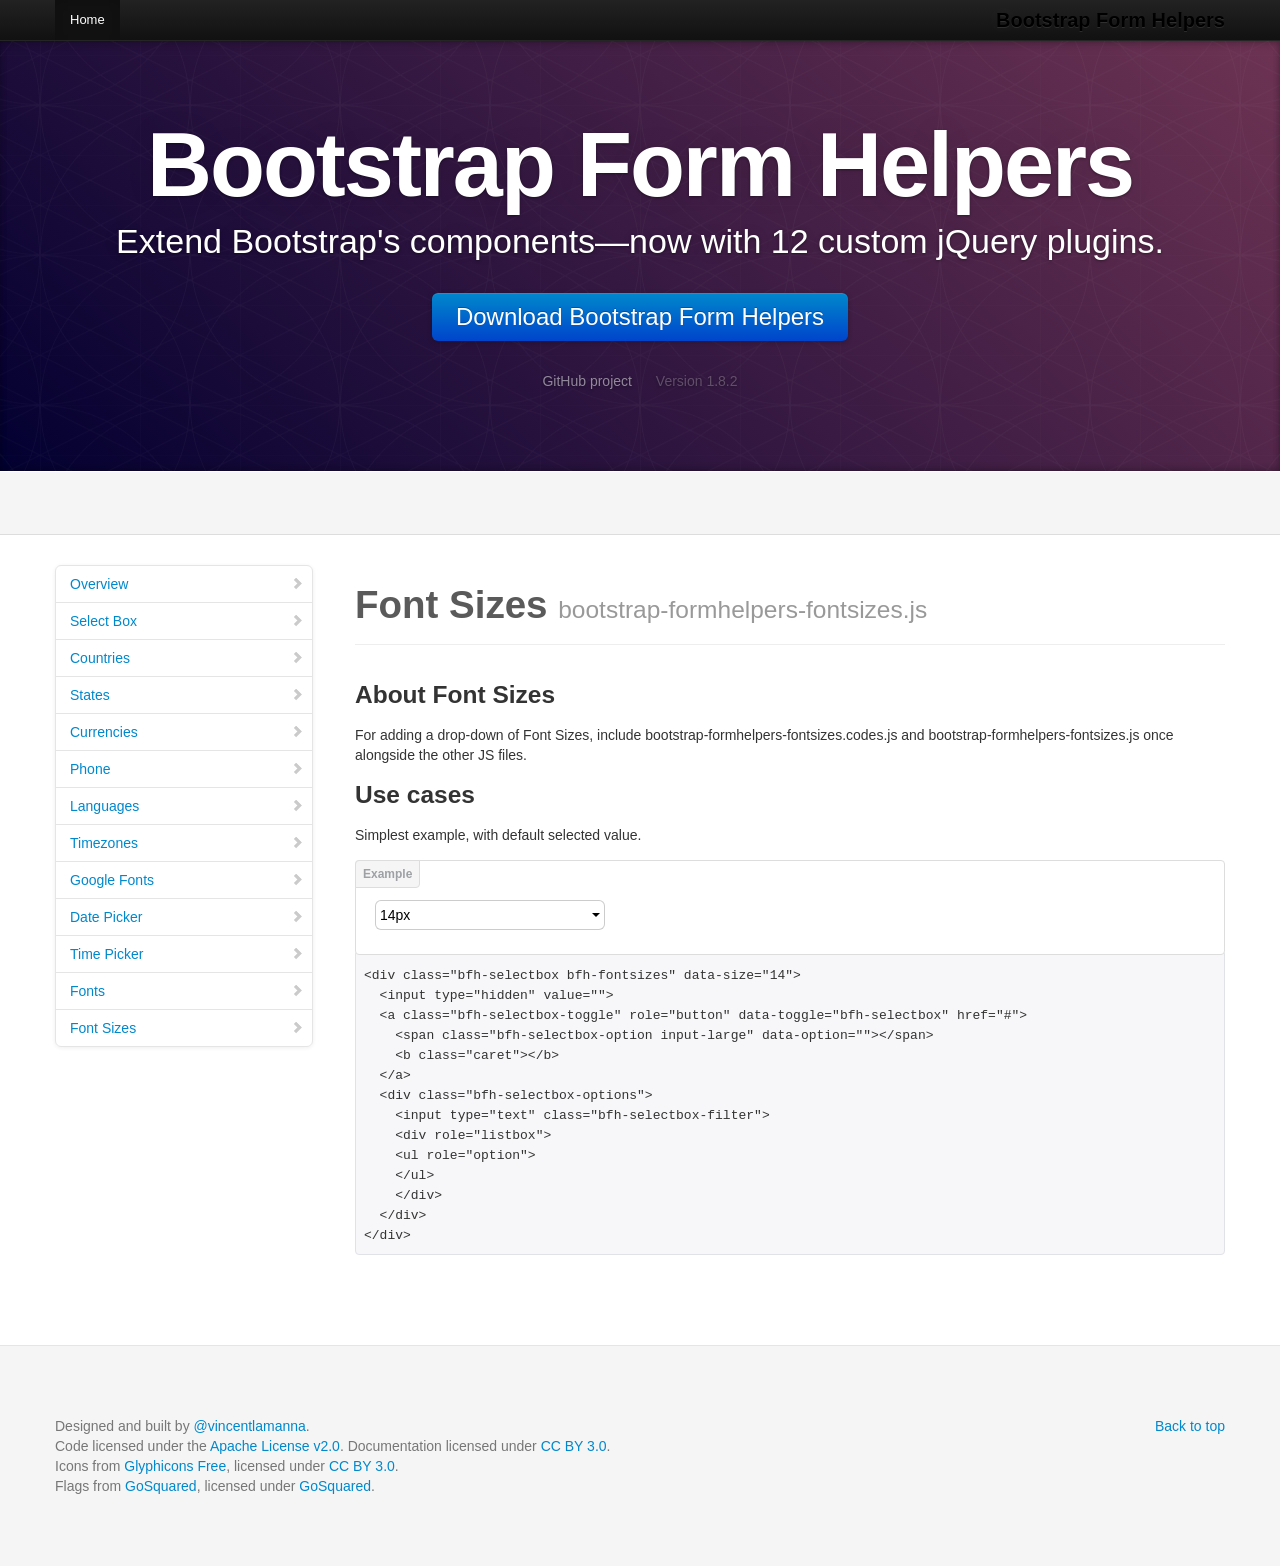
<file: vlamanna-BootstrapFormHelpers-a7fe231/docs/fontsize.html>
<!DOCTYPE html>
<html lang="en"><head>
    <meta charset="utf-8">
    <title>Font Size List - Bootstrap Form Helpers</title>
    <meta name="viewport" content="width=device-width, initial-scale=1.0">
    <meta name="description" content="Extend Bootstrap's components with font sizes lists.">
    <meta name="keywords" content="jquery,jquery plugins,twitter bootstrap,bootstrap form,bootstrap form helpers,font sizes,font sizes list">
    <meta name="author" content="">

    <!-- Le styles -->
    <link href="assets/css/bootstrap.css" rel="stylesheet">
    <link href="assets/css/bootstrap-responsive.css" rel="stylesheet">
    <link href="assets/css/bootstrap-formhelpers.css" rel="stylesheet">
    <link href="assets/css/bootstrap-formhelpers-countries.flags.css" rel="stylesheet">
    <link href="assets/css/bootstrap-formhelpers-currencies.flags.css" rel="stylesheet">
    <link href="assets/css/docs.css" rel="stylesheet">
    <link href="assets/js/google-code-prettify/prettify.css" rel="stylesheet">

    <!-- Le HTML5 shim, for IE6-8 support of HTML5 elements -->
    <!--[if lt IE 9]>
      <script src="http://html5shim.googlecode.com/svn/trunk/html5.js"></script>
    <![endif]-->

    <!-- Le fav and touch icons -->
    <link rel="shortcut icon" href="assets/ico/favicon.ico">
    <link rel="apple-touch-icon-precomposed" sizes="144x144" href="assets/ico/apple-touch-icon-144-precomposed.png">
    <link rel="apple-touch-icon-precomposed" sizes="114x114" href="assets/ico/apple-touch-icon-114-precomposed.png">
    <link rel="apple-touch-icon-precomposed" sizes="72x72" href="assets/ico/apple-touch-icon-72-precomposed.png">
    <link rel="apple-touch-icon-precomposed" href="assets/ico/apple-touch-icon-57-precomposed.png">

  </head>

  <body data-spy="scroll" data-target=".bs-docs-sidebar">

    <!-- Navbar
    ================================================== -->
    <div class="navbar navbar-inverse navbar-fixed-top">
      <div class="navbar-inner">
        <div class="container">
          <button type="button" class="btn btn-navbar" data-toggle="collapse" data-target=".nav-collapse">
            <span class="icon-bar"></span>
            <span class="icon-bar"></span>
            <span class="icon-bar"></span>
          </button>
          <a class="brand" href="./index.html">Bootstrap Form Helpers</a>
          <div class="nav-collapse collapse">
            <ul class="nav">
              <li class="active">
                <a href="./index.html">Home</a>
              </li>
            </ul>
          </div>
        </div>
      </div>
    </div>

  <!-- Subhead
  ================================================== -->
  <div class="jumbotron masthead">
    <div class="container">
      <h1>Bootstrap Form Helpers</h1>
      <p class="lead">Extend Bootstrap's components—now with 12 custom jQuery plugins.</p>
      <p><a href="https://github.com/vlamanna/BootstrapFormHelpers/zipball/master" class="btn btn-primary btn-large">Download Bootstrap Form Helpers</a></p>
      <ul class="masthead-links">
        <li><a href="http://github.com/vlamanna/BootstrapFormHelpers">GitHub project</a></li>
        <li>Version 1.8.2</li>
      </ul>
    </div>
  </div>

  <div class="bs-docs-social">
    <div class="container">
      <ul class="bs-docs-social-buttons">
        <li>
          <iframe class="github-btn" src="http://ghbtns.com/github-btn.html?user=vlamanna&amp;repo=BootstrapFormHelpers&amp;type=watch&amp;count=true" allowtransparency="true" frameborder="0" scrolling="0" style="width: 100px; height: 20px;"></iframe>
        </li>
        <li>
          <iframe class="github-btn" src="http://ghbtns.com/github-btn.html?user=vlamanna&amp;repo=BootstrapFormHelpers&amp;type=fork&amp;count=true" allowtransparency="true" frameborder="0" scrolling="0" style="width: 98px; height: 20px;"></iframe>
        </li>
        <li class="follow-btn">
          <iframe allowtransparency="true" frameborder="0" scrolling="no" src="http://platform.twitter.com/widgets/follow_button.1347008535.html#_=1350836523114&amp;id=twitter-widget-1&amp;lang=en&amp;screen_name=vincentlamanna&amp;show_count=true&amp;show_screen_name=true&amp;size=m" class="twitter-follow-button" style="width: 236px; height: 20px; " title="Twitter Follow Button" data-twttr-rendered="true"></iframe>
        </li>
        <li class="tweet-btn">
          <iframe allowtransparency="true" frameborder="0" scrolling="no" src="http://platform.twitter.com/widgets/tweet_button.1347008535.html#_=1350836523111&amp;count=horizontal&amp;id=twitter-widget-0&amp;lang=en&amp;size=m&amp;text=Bootstrap%20Form%20Helpers&amp;url=http%3A%2F%2Fvlamanna.github.com%2FBootstrapFormHelpers%2F&amp;via=vincentlamanna" class="twitter-share-button twitter-count-horizontal" style="width: 107px; height: 20px; " title="Twitter Tweet Button" data-twttr-rendered="true"></iframe>
        </li>
      </ul>
    </div>
  </div>

  <div class="container">

    <!-- Docs nav
    ================================================== -->
    <div class="row">
      <div class="span3 bs-docs-sidebar">
        <ul class="nav nav-list bs-docs-sidenav affix-top" data-spy="affix" data-offset-top="502" data-offset-bottom="250">
          <li><a href="index.html"><i class="icon-chevron-right"></i> Overview</a></li>
          <li><a href="select.html"><i class="icon-chevron-right"></i> Select Box</a></li>
          <li><a href="country.html"><i class="icon-chevron-right"></i> Countries</a></li>
          <li><a href="state.html"><i class="icon-chevron-right"></i> States</a></li>
          <li><a href="currency.html"><i class="icon-chevron-right"></i> Currencies</a></li>
          <li><a href="phone.html"><i class="icon-chevron-right"></i> Phone</a></li>
          <li><a href="language.html"><i class="icon-chevron-right"></i> Languages</a></li>
          <li><a href="timezone.html"><i class="icon-chevron-right"></i> Timezones</a></li>
          <li><a href="googlefont.html"><i class="icon-chevron-right"></i> Google Fonts</a></li>
          <li><a href="datepicker.html"><i class="icon-chevron-right"></i> Date Picker</a></li>
          <li><a href="timepicker.html"><i class="icon-chevron-right"></i> Time Picker</a></li>
          <li><a href="font.html"><i class="icon-chevron-right"></i> Fonts</a></li>
          <li><a href="fontsize.html"><i class="icon-chevron-right"></i> Font Sizes</a></li>
        </ul>
      </div>
      <div class="span9">

        <!-- Font Sizes
        ================================================== -->
        <section id="fontsizes">
          <div class="page-header">
            <h1>Font Sizes <small>bootstrap-formhelpers-fontsizes.js</small></h1>
          </div>
          
          <h3>About Font Sizes</h3>
          <p>For adding a drop-down of Font Sizes, include bootstrap-formhelpers-fontsizes.codes.js and bootstrap-formhelpers-fontsizes.js once alongside the other JS files.</p>
          <h3>Use cases</h3>

          <p>Simplest example, with default selected value.</p>
          <form class="bs-docs-example form-inline">
          <div class="bfh-selectbox bfh-fontsizes" data-size="14">
            <input type="hidden" value="">
            <a class="bfh-selectbox-toggle" role="button" data-toggle="bfh-selectbox" href="#">
            <span class="bfh-selectbox-option input-large" data-option=""></span>
            <b class="caret"></b>
            </a>
            <div class="bfh-selectbox-options">
              <input type="text" class="bfh-selectbox-filter">
              <div role="listbox">
                <ul role="option">
                </ul>
              </div>
            </div>
          </div>
          </form>
          <pre class="prettyprint">&lt;div class="bfh-selectbox bfh-fontsizes" data-size="14"&gt;
  &lt;input type="hidden" value=""&gt;
  &lt;a class="bfh-selectbox-toggle" role="button" data-toggle="bfh-selectbox" href="#"&gt;
    &lt;span class="bfh-selectbox-option input-large" data-option=""&gt;&lt;/span&gt;
    &lt;b class="caret"&gt;&lt;/b&gt;
  &lt;/a&gt;
  &lt;div class="bfh-selectbox-options"&gt;
    &lt;input type="text" class="bfh-selectbox-filter"&gt;
    &lt;div role="listbox"&gt;
    &lt;ul role="option"&gt;
    &lt;/ul&gt;
    &lt;/div&gt;
  &lt;/div&gt;
&lt;/div&gt;</pre>

        </section>

      </div>
    </div>

  </div>



    <!-- Footer
    ================================================== -->
    <footer class="footer">
      <div class="container">
        <p class="pull-right"><a href="#">Back to top</a></p>
        <p>Designed and built by <a href="http://twitter.com/vincentlamanna" target="_blank">@vincentlamanna</a>.</p>
        <p>Code licensed under the <a href="http://www.apache.org/licenses/LICENSE-2.0" target="_blank">Apache License v2.0</a>. Documentation licensed under <a href="http://creativecommons.org/licenses/by/3.0/">CC BY 3.0</a>.</p>
        <p>Icons from <a href="http://glyphicons.com">Glyphicons Free</a>, licensed under <a href="http://creativecommons.org/licenses/by/3.0/">CC BY 3.0</a>.</p>
        <p>Flags from <a href="http://www.gosquared.com">GoSquared</a>, licensed under <a href="assets/img/bootstrap-formhelpers-countries.flags-LICENSE.txt">GoSquared</a>.</p>
      </div>
    </footer>



    <!-- Le javascript
    ================================================== -->
    <!-- Placed at the end of the document so the pages load faster -->

    <script src="http://code.jquery.com/jquery-1.9.1.min.js"></script>
    <script src="assets/js/google-code-prettify/prettify.js"></script>
    <script src="assets/js/bootstrap-affix.js"></script>

    <script src="assets/js/bootstrap-formhelpers-selectbox.js"></script>
    <script src="assets/js/bootstrap-formhelpers-fontsizes.codes.js"></script>
    <script src="assets/js/bootstrap-formhelpers-fontsizes.js"></script>

	<script type="text/javascript" src="http://platform.twitter.com/widgets.js"></script>
</body></html>
</file>
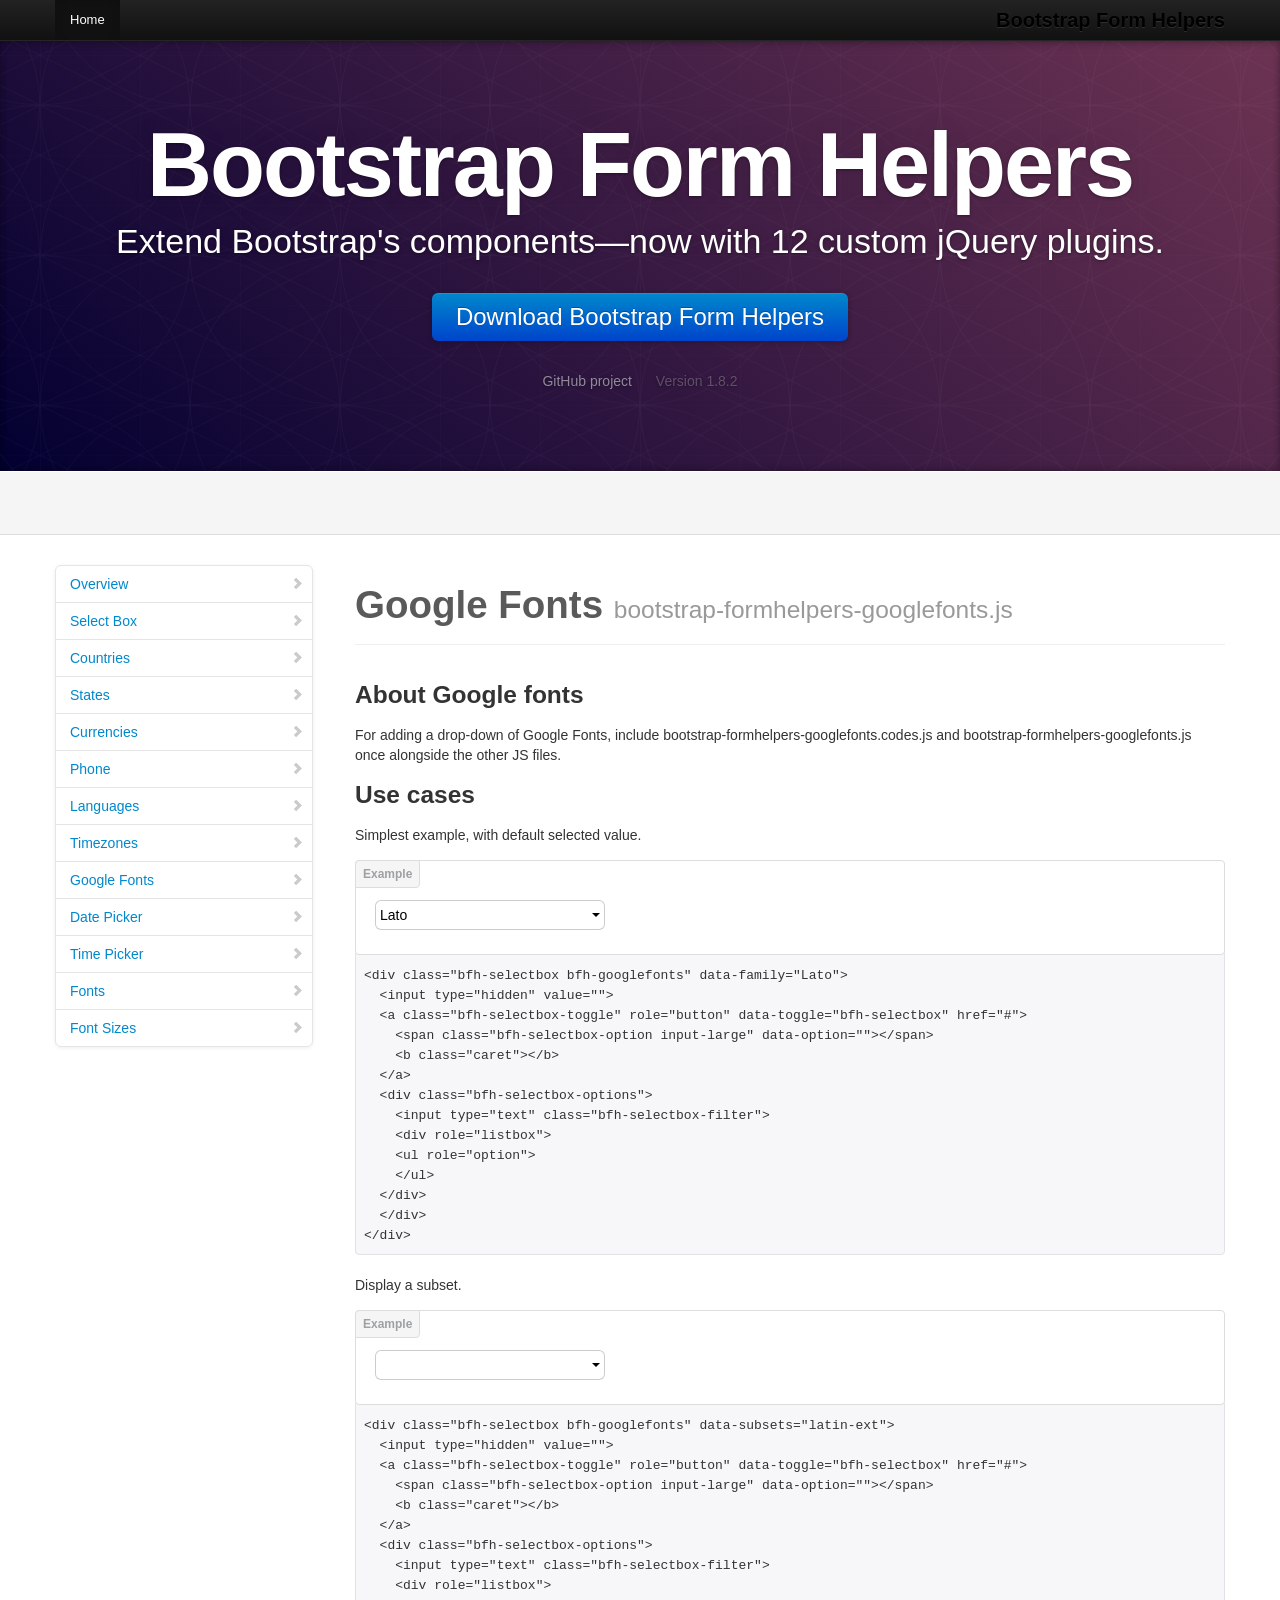
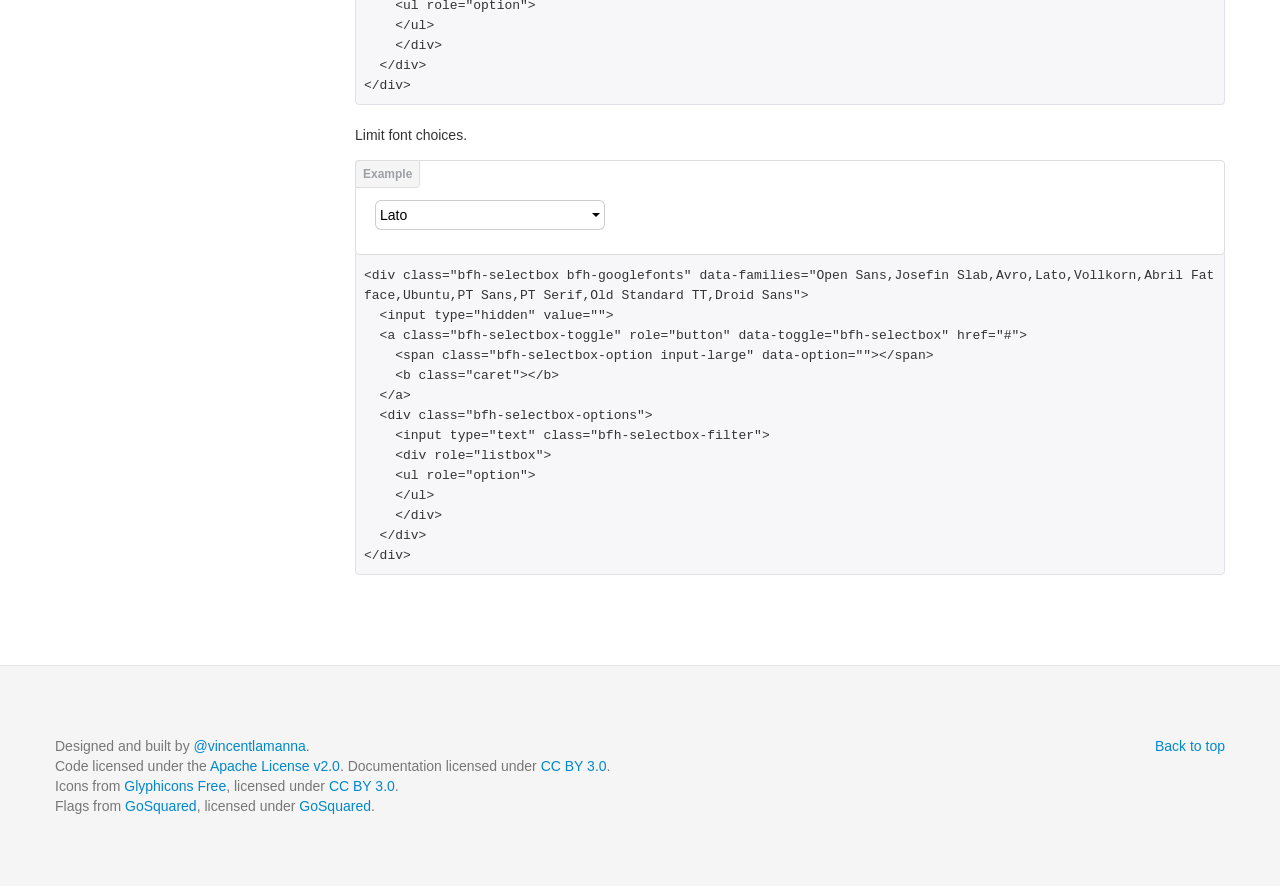
<file: vlamanna-BootstrapFormHelpers-a7fe231/docs/googlefont.html>
<!DOCTYPE html>
<html lang="en"><head>
    <meta charset="utf-8">
    <title>Google Font List - Bootstrap Form Helpers</title>
    <meta name="viewport" content="width=device-width, initial-scale=1.0">
    <meta name="description" content="Extend Bootstrap's components with google fonts lists.">
    <meta name="keywords" content="jquery,jquery plugins,twitter bootstrap,bootstrap form,bootstrap form helpers,google fonts,google fonts list">
    <meta name="author" content="">

    <!-- Le styles -->
    <link href="assets/css/bootstrap.css" rel="stylesheet">
    <link href="assets/css/bootstrap-responsive.css" rel="stylesheet">
    <link href="assets/css/bootstrap-formhelpers.css" rel="stylesheet">
    <link href="assets/css/bootstrap-formhelpers-countries.flags.css" rel="stylesheet">
    <link href="assets/css/bootstrap-formhelpers-currencies.flags.css" rel="stylesheet">
    <link href="assets/css/docs.css" rel="stylesheet">
    <link href="assets/js/google-code-prettify/prettify.css" rel="stylesheet">

    <!-- Le HTML5 shim, for IE6-8 support of HTML5 elements -->
    <!--[if lt IE 9]>
      <script src="http://html5shim.googlecode.com/svn/trunk/html5.js"></script>
    <![endif]-->

    <!-- Le fav and touch icons -->
    <link rel="shortcut icon" href="assets/ico/favicon.ico">
    <link rel="apple-touch-icon-precomposed" sizes="144x144" href="assets/ico/apple-touch-icon-144-precomposed.png">
    <link rel="apple-touch-icon-precomposed" sizes="114x114" href="assets/ico/apple-touch-icon-114-precomposed.png">
    <link rel="apple-touch-icon-precomposed" sizes="72x72" href="assets/ico/apple-touch-icon-72-precomposed.png">
    <link rel="apple-touch-icon-precomposed" href="assets/ico/apple-touch-icon-57-precomposed.png">

  </head>

  <body data-spy="scroll" data-target=".bs-docs-sidebar">

    <!-- Navbar
    ================================================== -->
    <div class="navbar navbar-inverse navbar-fixed-top">
      <div class="navbar-inner">
        <div class="container">
          <button type="button" class="btn btn-navbar" data-toggle="collapse" data-target=".nav-collapse">
            <span class="icon-bar"></span>
            <span class="icon-bar"></span>
            <span class="icon-bar"></span>
          </button>
          <a class="brand" href="./index.html">Bootstrap Form Helpers</a>
          <div class="nav-collapse collapse">
            <ul class="nav">
              <li class="active">
                <a href="./index.html">Home</a>
              </li>
            </ul>
          </div>
        </div>
      </div>
    </div>

  <!-- Subhead
  ================================================== -->
  <div class="jumbotron masthead">
    <div class="container">
      <h1>Bootstrap Form Helpers</h1>
      <p class="lead">Extend Bootstrap's components—now with 12 custom jQuery plugins.</p>
      <p><a href="https://github.com/vlamanna/BootstrapFormHelpers/zipball/master" class="btn btn-primary btn-large">Download Bootstrap Form Helpers</a></p>
      <ul class="masthead-links">
        <li><a href="http://github.com/vlamanna/BootstrapFormHelpers">GitHub project</a></li>
        <li>Version 1.8.2</li>
      </ul>
    </div>
  </div>

  <div class="bs-docs-social">
    <div class="container">
      <ul class="bs-docs-social-buttons">
        <li>
          <iframe class="github-btn" src="http://ghbtns.com/github-btn.html?user=vlamanna&amp;repo=BootstrapFormHelpers&amp;type=watch&amp;count=true" allowtransparency="true" frameborder="0" scrolling="0" style="width: 100px; height: 20px;"></iframe>
        </li>
        <li>
          <iframe class="github-btn" src="http://ghbtns.com/github-btn.html?user=vlamanna&amp;repo=BootstrapFormHelpers&amp;type=fork&amp;count=true" allowtransparency="true" frameborder="0" scrolling="0" style="width: 98px; height: 20px;"></iframe>
        </li>
        <li class="follow-btn">
          <iframe allowtransparency="true" frameborder="0" scrolling="no" src="http://platform.twitter.com/widgets/follow_button.1347008535.html#_=1350836523114&amp;id=twitter-widget-1&amp;lang=en&amp;screen_name=vincentlamanna&amp;show_count=true&amp;show_screen_name=true&amp;size=m" class="twitter-follow-button" style="width: 236px; height: 20px; " title="Twitter Follow Button" data-twttr-rendered="true"></iframe>
        </li>
        <li class="tweet-btn">
          <iframe allowtransparency="true" frameborder="0" scrolling="no" src="http://platform.twitter.com/widgets/tweet_button.1347008535.html#_=1350836523111&amp;count=horizontal&amp;id=twitter-widget-0&amp;lang=en&amp;size=m&amp;text=Bootstrap%20Form%20Helpers&amp;url=http%3A%2F%2Fvlamanna.github.com%2FBootstrapFormHelpers%2F&amp;via=vincentlamanna" class="twitter-share-button twitter-count-horizontal" style="width: 107px; height: 20px; " title="Twitter Tweet Button" data-twttr-rendered="true"></iframe>
        </li>
      </ul>
    </div>
  </div>

  <div class="container">

    <!-- Docs nav
    ================================================== -->
    <div class="row">
      <div class="span3 bs-docs-sidebar">
        <ul class="nav nav-list bs-docs-sidenav affix-top" data-spy="affix" data-offset-top="502" data-offset-bottom="250">
          <li><a href="index.html"><i class="icon-chevron-right"></i> Overview</a></li>
          <li><a href="select.html"><i class="icon-chevron-right"></i> Select Box</a></li>
          <li><a href="country.html"><i class="icon-chevron-right"></i> Countries</a></li>
          <li><a href="state.html"><i class="icon-chevron-right"></i> States</a></li>
          <li><a href="currency.html"><i class="icon-chevron-right"></i> Currencies</a></li>
          <li><a href="phone.html"><i class="icon-chevron-right"></i> Phone</a></li>
          <li><a href="language.html"><i class="icon-chevron-right"></i> Languages</a></li>
          <li><a href="timezone.html"><i class="icon-chevron-right"></i> Timezones</a></li>
          <li><a href="googlefont.html"><i class="icon-chevron-right"></i> Google Fonts</a></li>
          <li><a href="datepicker.html"><i class="icon-chevron-right"></i> Date Picker</a></li>
          <li><a href="timepicker.html"><i class="icon-chevron-right"></i> Time Picker</a></li>
          <li><a href="font.html"><i class="icon-chevron-right"></i> Fonts</a></li>
          <li><a href="fontsize.html"><i class="icon-chevron-right"></i> Font Sizes</a></li>
        </ul>
      </div>
      <div class="span9">

        <!-- Google Fonts
        ================================================== -->
        <section id="googlefonts">
          <div class="page-header">
            <h1>Google Fonts <small>bootstrap-formhelpers-googlefonts.js</small></h1>
          </div>
          
          <h3>About Google fonts</h3>
          <p>For adding a drop-down of Google Fonts, include bootstrap-formhelpers-googlefonts.codes.js and bootstrap-formhelpers-googlefonts.js once alongside the other JS files.</p>
          <h3>Use cases</h3>

          <p>Simplest example, with default selected value.</p>
          <form class="bs-docs-example form-inline">
          <div class="bfh-selectbox bfh-googlefonts" data-family="Lato">
            <input type="hidden" value="">
            <a class="bfh-selectbox-toggle" role="button" data-toggle="bfh-selectbox" href="#">
            <span class="bfh-selectbox-option input-large" data-option=""></span>
            <b class="caret"></b>
            </a>
            <div class="bfh-selectbox-options">
              <input type="text" class="bfh-selectbox-filter">
              <div role="listbox">
                <ul role="option">
                </ul>
              </div>
            </div>
          </div>
          </form>
          <pre class="prettyprint">&lt;div class="bfh-selectbox bfh-googlefonts" data-family="Lato"&gt;
  &lt;input type="hidden" value=""&gt;
  &lt;a class="bfh-selectbox-toggle" role="button" data-toggle="bfh-selectbox" href="#"&gt;
    &lt;span class="bfh-selectbox-option input-large" data-option=""&gt;&lt;/span&gt;
    &lt;b class="caret"&gt;&lt;/b&gt;
  &lt;/a&gt;
  &lt;div class="bfh-selectbox-options"&gt;
    &lt;input type="text" class="bfh-selectbox-filter"&gt;
    &lt;div role="listbox"&gt;
    &lt;ul role="option"&gt;
    &lt;/ul&gt;
  &lt;/div&gt;
  &lt;/div&gt;
&lt;/div&gt;</pre>

          <p>Display a subset.</p>
          <form class="bs-docs-example form-inline">
          <div class="bfh-selectbox bfh-googlefonts" data-subsets="latin-ext">
            <input type="hidden" value="">
            <a class="bfh-selectbox-toggle" role="button" data-toggle="bfh-selectbox" href="#">
            <span class="bfh-selectbox-option input-large" data-option=""></span>
            <b class="caret"></b>
            </a>
            <div class="bfh-selectbox-options">
              <input type="text" class="bfh-selectbox-filter">
              <div role="listbox">
                <ul role="option">
                </ul>
              </div>
            </div>
          </div>
          </form>
          <pre class="prettyprint">&lt;div class="bfh-selectbox bfh-googlefonts" data-subsets="latin-ext"&gt;
  &lt;input type="hidden" value=""&gt;
  &lt;a class="bfh-selectbox-toggle" role="button" data-toggle="bfh-selectbox" href="#"&gt;
    &lt;span class="bfh-selectbox-option input-large" data-option=""&gt;&lt;/span&gt;
    &lt;b class="caret"&gt;&lt;/b&gt;
  &lt;/a&gt;
  &lt;div class="bfh-selectbox-options"&gt;
    &lt;input type="text" class="bfh-selectbox-filter"&gt;
    &lt;div role="listbox"&gt;
    &lt;ul role="option"&gt;
    &lt;/ul&gt;
    &lt;/div&gt;
  &lt;/div&gt;
&lt;/div&gt;</pre>

          <p>Limit font choices.</p>
          <form class="bs-docs-example form-inline">
          <div class="bfh-selectbox bfh-googlefonts" data-family="Lato" data-families="Open Sans,Josefin Slab,Avro,Lato,Vollkorn,Abril Fatface,Ubuntu,PT Sans,PT Serif,Old Standard TT,Droid Sans">
            <input type="hidden" value="">
            <a class="bfh-selectbox-toggle" role="button" data-toggle="bfh-selectbox" href="#">
            <span class="bfh-selectbox-option input-large" data-option=""></span>
            <b class="caret"></b>
            </a>
            <div class="bfh-selectbox-options">
              <input type="text" class="bfh-selectbox-filter">
              <div role="listbox">
                <ul role="option">
                </ul>
              </div>
            </div>
          </div>
          </form>
          <pre class="prettyprint">&lt;div class="bfh-selectbox bfh-googlefonts" data-families="Open Sans,Josefin Slab,Avro,Lato,Vollkorn,Abril Fatface,Ubuntu,PT Sans,PT Serif,Old Standard TT,Droid Sans"&gt;
  &lt;input type="hidden" value=""&gt;
  &lt;a class="bfh-selectbox-toggle" role="button" data-toggle="bfh-selectbox" href="#"&gt;
    &lt;span class="bfh-selectbox-option input-large" data-option=""&gt;&lt;/span&gt;
    &lt;b class="caret"&gt;&lt;/b&gt;
  &lt;/a&gt;
  &lt;div class="bfh-selectbox-options"&gt;
    &lt;input type="text" class="bfh-selectbox-filter"&gt;
    &lt;div role="listbox"&gt;
    &lt;ul role="option"&gt;
    &lt;/ul&gt;
    &lt;/div&gt;
  &lt;/div&gt;
&lt;/div&gt;</pre>

        </section>

      </div>
    </div>

  </div>



    <!-- Footer
    ================================================== -->
    <footer class="footer">
      <div class="container">
        <p class="pull-right"><a href="#">Back to top</a></p>
        <p>Designed and built by <a href="http://twitter.com/vincentlamanna" target="_blank">@vincentlamanna</a>.</p>
        <p>Code licensed under the <a href="http://www.apache.org/licenses/LICENSE-2.0" target="_blank">Apache License v2.0</a>. Documentation licensed under <a href="http://creativecommons.org/licenses/by/3.0/">CC BY 3.0</a>.</p>
        <p>Icons from <a href="http://glyphicons.com">Glyphicons Free</a>, licensed under <a href="http://creativecommons.org/licenses/by/3.0/">CC BY 3.0</a>.</p>
        <p>Flags from <a href="http://www.gosquared.com">GoSquared</a>, licensed under <a href="assets/img/bootstrap-formhelpers-countries.flags-LICENSE.txt">GoSquared</a>.</p>
      </div>
    </footer>



    <!-- Le javascript
    ================================================== -->
    <!-- Placed at the end of the document so the pages load faster -->
    
    <script src="http://code.jquery.com/jquery-1.9.1.min.js"></script>
    <script src="assets/js/google-code-prettify/prettify.js"></script>

    <script src="assets/js/bootstrap-formhelpers-selectbox.js"></script>
    <script src="assets/js/bootstrap-formhelpers-googlefonts.codes.js"></script>
    <script src="assets/js/bootstrap-formhelpers-googlefonts.js"></script>

	<script type="text/javascript" src="http://platform.twitter.com/widgets.js"></script>
</body></html>
</file>
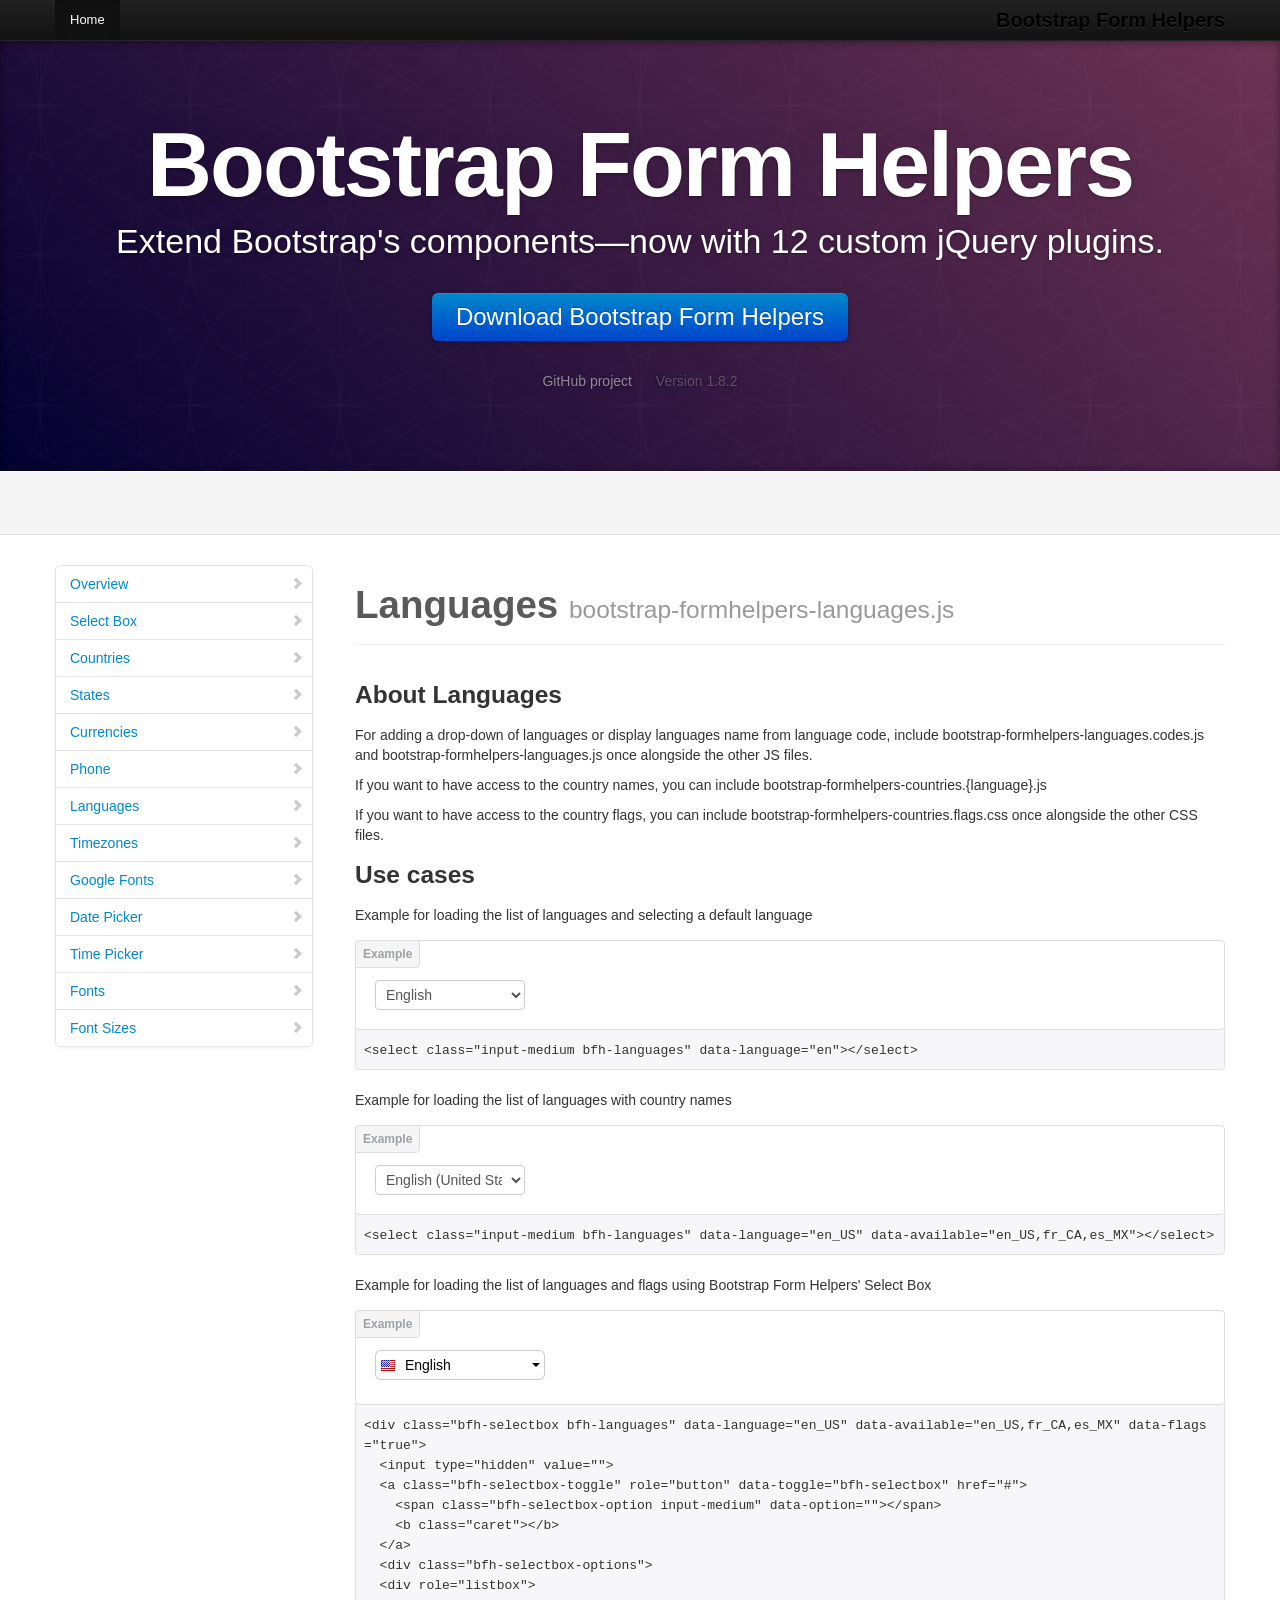
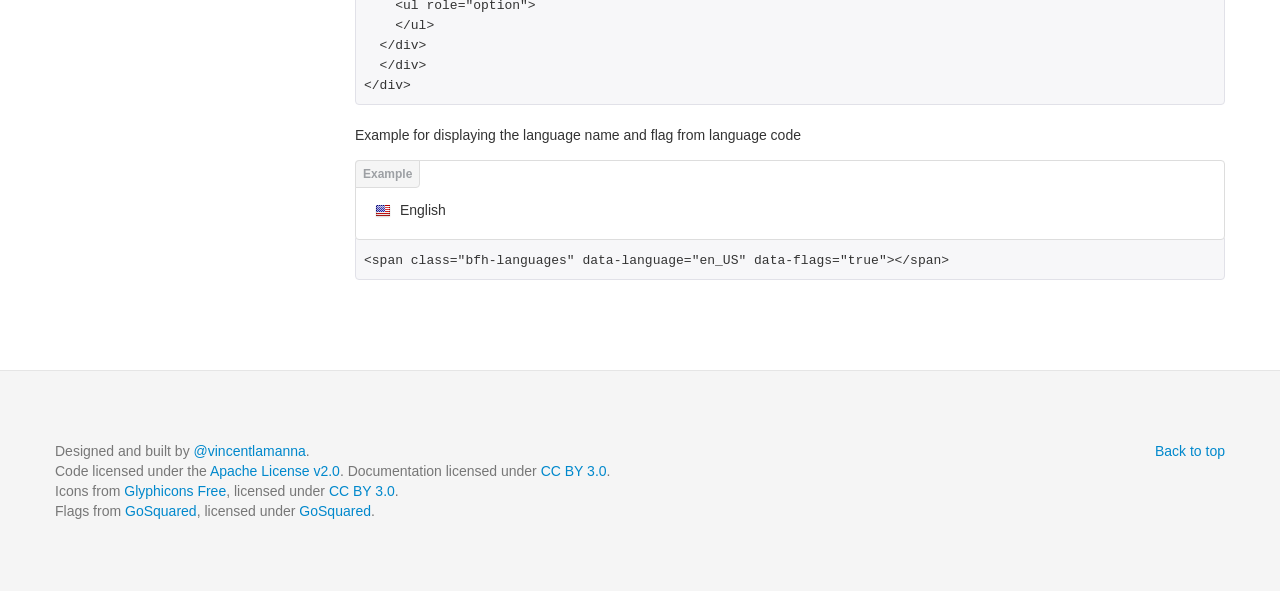
<file: vlamanna-BootstrapFormHelpers-a7fe231/docs/language.html>
<!DOCTYPE html>
<html lang="en"><head>
    <meta charset="utf-8">
    <title>Language List - Bootstrap Form Helpers</title>
    <meta name="viewport" content="width=device-width, initial-scale=1.0">
    <meta name="description" content="Extend Bootstrap's components with languages lists.">
    <meta name="keywords" content="jquery,jquery plugins,twitter bootstrap,bootstrap form,bootstrap form helpers,languages,languages list">
    <meta name="author" content="">

    <!-- Le styles -->
    <link href="assets/css/bootstrap.css" rel="stylesheet">
    <link href="assets/css/bootstrap-responsive.css" rel="stylesheet">
    <link href="assets/css/bootstrap-formhelpers.css" rel="stylesheet">
    <link href="assets/css/bootstrap-formhelpers-countries.flags.css" rel="stylesheet">
    <link href="assets/css/bootstrap-formhelpers-currencies.flags.css" rel="stylesheet">
    <link href="assets/css/docs.css" rel="stylesheet">
    <link href="assets/js/google-code-prettify/prettify.css" rel="stylesheet">

    <!-- Le HTML5 shim, for IE6-8 support of HTML5 elements -->
    <!--[if lt IE 9]>
      <script src="http://html5shim.googlecode.com/svn/trunk/html5.js"></script>
    <![endif]-->

    <!-- Le fav and touch icons -->
    <link rel="shortcut icon" href="assets/ico/favicon.ico">
    <link rel="apple-touch-icon-precomposed" sizes="144x144" href="assets/ico/apple-touch-icon-144-precomposed.png">
    <link rel="apple-touch-icon-precomposed" sizes="114x114" href="assets/ico/apple-touch-icon-114-precomposed.png">
    <link rel="apple-touch-icon-precomposed" sizes="72x72" href="assets/ico/apple-touch-icon-72-precomposed.png">
    <link rel="apple-touch-icon-precomposed" href="assets/ico/apple-touch-icon-57-precomposed.png">
    
  </head>

  <body data-spy="scroll" data-target=".bs-docs-sidebar">

    <!-- Navbar
    ================================================== -->
    <div class="navbar navbar-inverse navbar-fixed-top">
      <div class="navbar-inner">
        <div class="container">
          <button type="button" class="btn btn-navbar" data-toggle="collapse" data-target=".nav-collapse">
            <span class="icon-bar"></span>
            <span class="icon-bar"></span>
            <span class="icon-bar"></span>
          </button>
          <a class="brand" href="./index.html">Bootstrap Form Helpers</a>
          <div class="nav-collapse collapse">
            <ul class="nav">
              <li class="active">
                <a href="./index.html">Home</a>
              </li>
            </ul>
          </div>
        </div>
      </div>
    </div>

  <!-- Subhead
  ================================================== -->
  <div class="jumbotron masthead">
    <div class="container">
      <h1>Bootstrap Form Helpers</h1>
      <p class="lead">Extend Bootstrap's components—now with 12 custom jQuery plugins.</p>
      <p><a href="https://github.com/vlamanna/BootstrapFormHelpers/zipball/master" class="btn btn-primary btn-large">Download Bootstrap Form Helpers</a></p>
      <ul class="masthead-links">
        <li><a href="http://github.com/vlamanna/BootstrapFormHelpers">GitHub project</a></li>
        <li>Version 1.8.2</li>
      </ul>
    </div>
  </div>

  <div class="bs-docs-social">
    <div class="container">
      <ul class="bs-docs-social-buttons">
        <li>
          <iframe class="github-btn" src="http://ghbtns.com/github-btn.html?user=vlamanna&amp;repo=BootstrapFormHelpers&amp;type=watch&amp;count=true" allowtransparency="true" frameborder="0" scrolling="0" style="width: 100px; height: 20px;"></iframe>
        </li>
        <li>
          <iframe class="github-btn" src="http://ghbtns.com/github-btn.html?user=vlamanna&amp;repo=BootstrapFormHelpers&amp;type=fork&amp;count=true" allowtransparency="true" frameborder="0" scrolling="0" style="width: 98px; height: 20px;"></iframe>
        </li>
        <li class="follow-btn">
          <iframe allowtransparency="true" frameborder="0" scrolling="no" src="http://platform.twitter.com/widgets/follow_button.1347008535.html#_=1350836523114&amp;id=twitter-widget-1&amp;lang=en&amp;screen_name=vincentlamanna&amp;show_count=true&amp;show_screen_name=true&amp;size=m" class="twitter-follow-button" style="width: 236px; height: 20px; " title="Twitter Follow Button" data-twttr-rendered="true"></iframe>
        </li>
        <li class="tweet-btn">
          <iframe allowtransparency="true" frameborder="0" scrolling="no" src="http://platform.twitter.com/widgets/tweet_button.1347008535.html#_=1350836523111&amp;count=horizontal&amp;id=twitter-widget-0&amp;lang=en&amp;size=m&amp;text=Bootstrap%20Form%20Helpers&amp;url=http%3A%2F%2Fvlamanna.github.com%2FBootstrapFormHelpers%2F&amp;via=vincentlamanna" class="twitter-share-button twitter-count-horizontal" style="width: 107px; height: 20px; " title="Twitter Tweet Button" data-twttr-rendered="true"></iframe>
        </li>
      </ul>
    </div>
  </div>

  <div class="container">

    <!-- Docs nav
    ================================================== -->
    <div class="row">
      <div class="span3 bs-docs-sidebar">
        <ul class="nav nav-list bs-docs-sidenav affix-top" data-spy="affix" data-offset-top="502" data-offset-bottom="250">
          <li><a href="index.html"><i class="icon-chevron-right"></i> Overview</a></li>
          <li><a href="select.html"><i class="icon-chevron-right"></i> Select Box</a></li>
          <li><a href="country.html"><i class="icon-chevron-right"></i> Countries</a></li>
          <li><a href="state.html"><i class="icon-chevron-right"></i> States</a></li>
          <li><a href="currency.html"><i class="icon-chevron-right"></i> Currencies</a></li>
          <li><a href="phone.html"><i class="icon-chevron-right"></i> Phone</a></li>
          <li><a href="language.html"><i class="icon-chevron-right"></i> Languages</a></li>
          <li><a href="timezone.html"><i class="icon-chevron-right"></i> Timezones</a></li>
          <li><a href="googlefont.html"><i class="icon-chevron-right"></i> Google Fonts</a></li>
          <li><a href="datepicker.html"><i class="icon-chevron-right"></i> Date Picker</a></li>
          <li><a href="timepicker.html"><i class="icon-chevron-right"></i> Time Picker</a></li>
          <li><a href="font.html"><i class="icon-chevron-right"></i> Fonts</a></li>
          <li><a href="fontsize.html"><i class="icon-chevron-right"></i> Font Sizes</a></li>
        </ul>
      </div>
      <div class="span9">

        <!-- Languages
        ================================================== -->
        <section id="languages">
          <div class="page-header">
            <h1>Languages <small>bootstrap-formhelpers-languages.js</small></h1>
          </div>
          
          <h3>About Languages</h3>
          <p>For adding a drop-down of languages or display languages name from language code, include bootstrap-formhelpers-languages.codes.js and bootstrap-formhelpers-languages.js once alongside the other JS files.</p>
          <p>If you want to have access to the country names, you can include bootstrap-formhelpers-countries.{language}.js</p>
          <p>If you want to have access to the country flags, you can include bootstrap-formhelpers-countries.flags.css once alongside the other CSS files.</p>
          <h3>Use cases</h3>

          <p>Example for loading the list of languages and selecting a default language</p>
          <form class="bs-docs-example form-inline">
            <select class="input-medium bfh-languages" data-language="en"></select>
          </form>
          <pre class="prettyprint">&lt;select class="input-medium bfh-languages" data-language="en"&gt;&lt;/select&gt;</pre>

          <p>Example for loading the list of languages with country names</p>
          <form class="bs-docs-example form-inline">
            <select class="input-medium bfh-languages" data-language="en_US" data-available="en_US,fr_CA,es_MX"></select>
          </form>
          <pre class="prettyprint">&lt;select class="input-medium bfh-languages" data-language="en_US" data-available="en_US,fr_CA,es_MX"&gt;&lt;/select&gt;</pre>

          <p>Example for loading the list of languages and flags using Bootstrap Form Helpers' Select Box</p>
          <form class="bs-docs-example form-inline">
            <div class="bfh-selectbox bfh-languages" data-language="en_US" data-available="en_US,fr_CA,es_MX" data-flags="true">
              <input type="hidden" value="">
              <a class="bfh-selectbox-toggle" role="button" data-toggle="bfh-selectbox" href="#">
                <span class="bfh-selectbox-option input-medium" data-option=""></span>
                <b class="caret"></b>
              </a>
              <div class="bfh-selectbox-options">
                <div role="listbox">
                  <ul role="option">
                  </ul>
                </div>
              </div>
            </div>
          </form>
          <pre class="prettyprint">&lt;div class="bfh-selectbox bfh-languages" data-language="en_US" data-available="en_US,fr_CA,es_MX" data-flags="true"&gt;
  &lt;input type="hidden" value=""&gt;
  &lt;a class="bfh-selectbox-toggle" role="button" data-toggle="bfh-selectbox" href="#"&gt;
    &lt;span class="bfh-selectbox-option input-medium" data-option=""&gt;&lt;/span&gt;
    &lt;b class="caret"&gt;&lt;/b&gt;
  &lt;/a&gt;
  &lt;div class="bfh-selectbox-options"&gt;
  &lt;div role="listbox"&gt;
    &lt;ul role="option"&gt;
    &lt;/ul&gt;
  &lt;/div&gt;
  &lt;/div&gt;
&lt;/div&gt;</pre>

          <p>Example for displaying the language name and flag from language code</p>
          <form class="bs-docs-example form-inline">
            <span class="bfh-languages" data-language="en_US" data-flags="true"></span>
          </form>
          <pre class="prettyprint">&lt;span class="bfh-languages" data-language="en_US" data-flags="true"&gt;&lt;/span&gt;</pre>
        </section>

      </div>
    </div>

  </div>



    <!-- Footer
    ================================================== -->
    <footer class="footer">
      <div class="container">
        <p class="pull-right"><a href="#">Back to top</a></p>
        <p>Designed and built by <a href="http://twitter.com/vincentlamanna" target="_blank">@vincentlamanna</a>.</p>
        <p>Code licensed under the <a href="http://www.apache.org/licenses/LICENSE-2.0" target="_blank">Apache License v2.0</a>. Documentation licensed under <a href="http://creativecommons.org/licenses/by/3.0/">CC BY 3.0</a>.</p>
        <p>Icons from <a href="http://glyphicons.com">Glyphicons Free</a>, licensed under <a href="http://creativecommons.org/licenses/by/3.0/">CC BY 3.0</a>.</p>
        <p>Flags from <a href="http://www.gosquared.com">GoSquared</a>, licensed under <a href="assets/img/bootstrap-formhelpers-countries.flags-LICENSE.txt">GoSquared</a>.</p>
      </div>
    </footer>



    <!-- Le javascript
    ================================================== -->
    <!-- Placed at the end of the document so the pages load faster -->
    
    <script src="http://code.jquery.com/jquery-1.9.1.min.js"></script>
    <script src="assets/js/google-code-prettify/prettify.js"></script>

    <script src="assets/js/bootstrap-formhelpers-selectbox.js"></script>
    <script src="assets/js/bootstrap-formhelpers-countries.en_US.js"></script>
    <script src="assets/js/bootstrap-formhelpers-languages.codes.js"></script>
    <script src="assets/js/bootstrap-formhelpers-languages.js"></script>

	<script type="text/javascript" src="http://platform.twitter.com/widgets.js"></script>
</body></html>
</file>
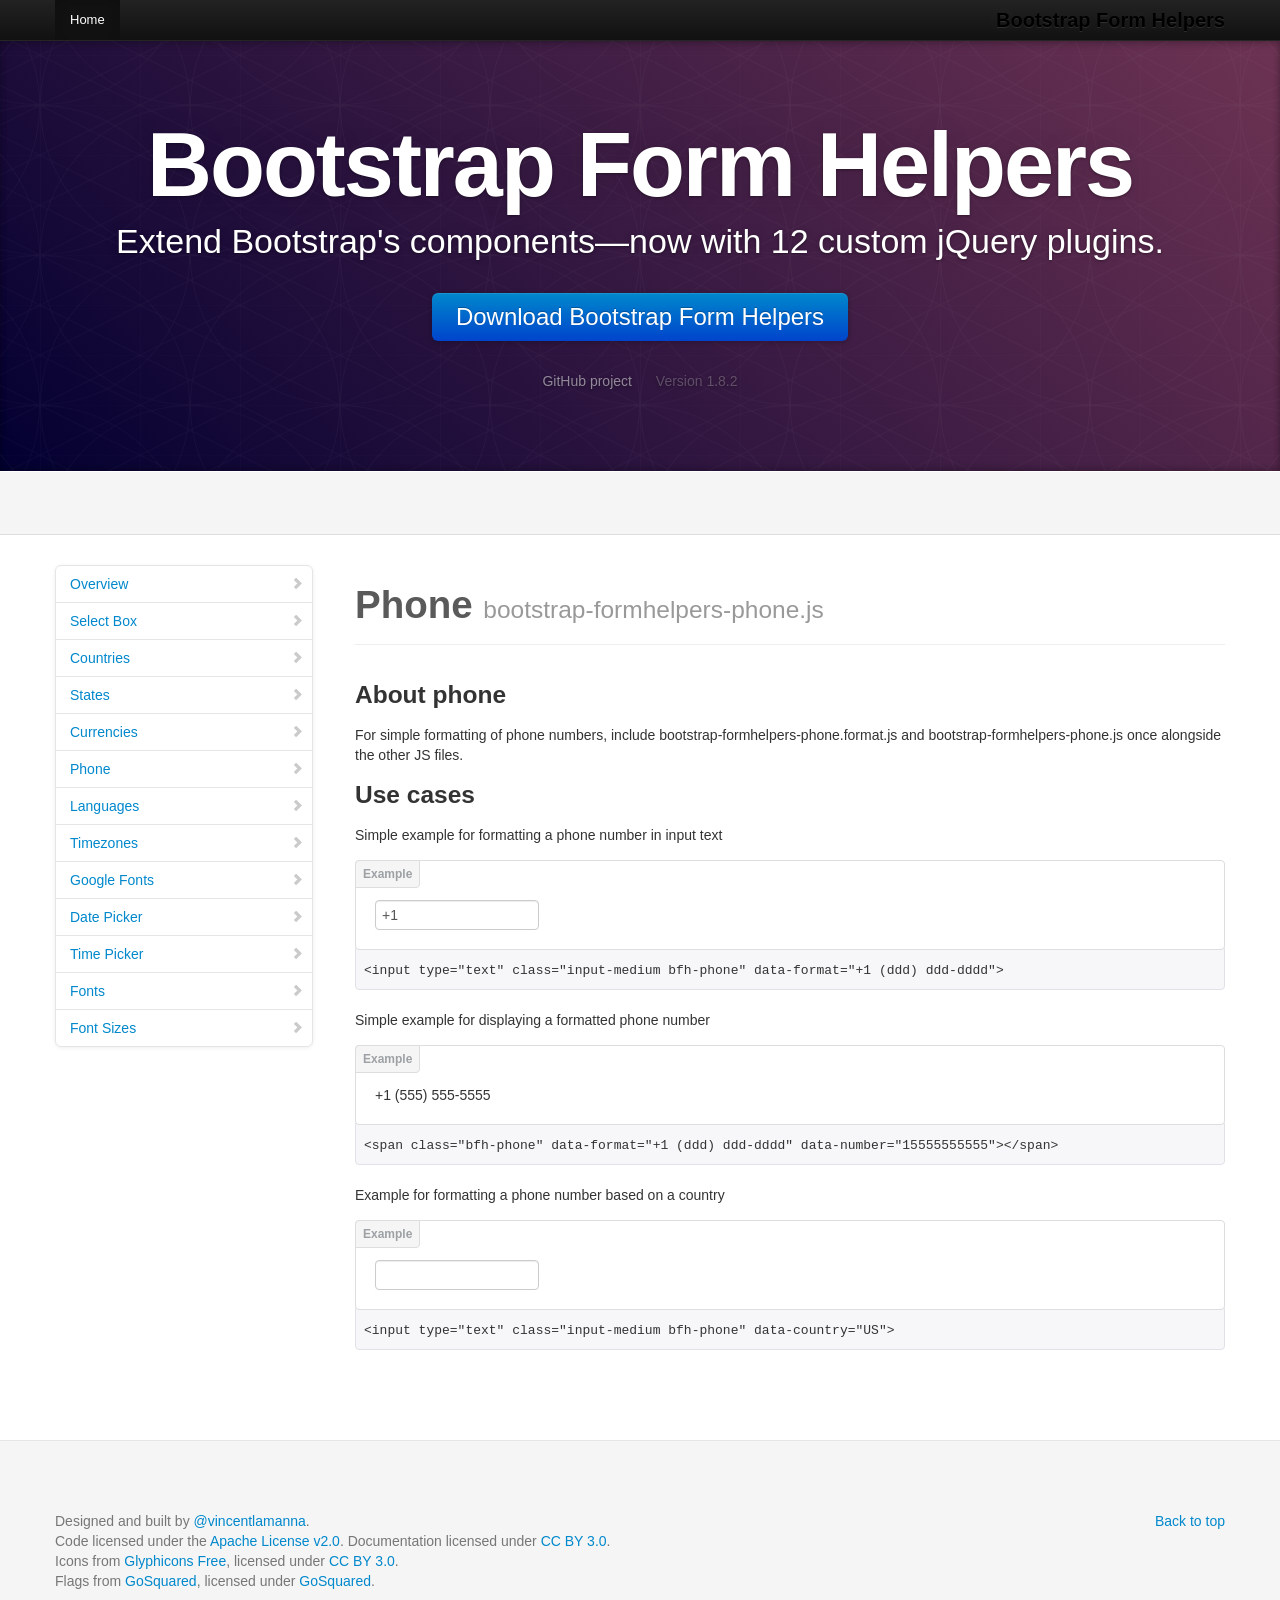
<file: vlamanna-BootstrapFormHelpers-a7fe231/docs/phone.html>
<!DOCTYPE html>
<html lang="en"><head>
    <meta charset="utf-8">
    <title>Phone Input - Bootstrap Form Helpers</title>
    <meta name="viewport" content="width=device-width, initial-scale=1.0">
    <meta name="description" content="Extend Bootstrap's components with phone inputs.">
    <meta name="keywords" content="jquery,jquery plugins,twitter bootstrap,bootstrap form,bootstrap form helpers,phone,phone inputs">
    <meta name="author" content="">

    <!-- Le styles -->
    <link href="assets/css/bootstrap.css" rel="stylesheet">
    <link href="assets/css/bootstrap-responsive.css" rel="stylesheet">
    <link href="assets/css/bootstrap-formhelpers.css" rel="stylesheet">
    <link href="assets/css/bootstrap-formhelpers-countries.flags.css" rel="stylesheet">
    <link href="assets/css/bootstrap-formhelpers-currencies.flags.css" rel="stylesheet">
    <link href="assets/css/docs.css" rel="stylesheet">
    <link href="assets/js/google-code-prettify/prettify.css" rel="stylesheet">

    <!-- Le HTML5 shim, for IE6-8 support of HTML5 elements -->
    <!--[if lt IE 9]>
      <script src="http://html5shim.googlecode.com/svn/trunk/html5.js"></script>
    <![endif]-->

    <!-- Le fav and touch icons -->
    <link rel="shortcut icon" href="assets/ico/favicon.ico">
    <link rel="apple-touch-icon-precomposed" sizes="144x144" href="assets/ico/apple-touch-icon-144-precomposed.png">
    <link rel="apple-touch-icon-precomposed" sizes="114x114" href="assets/ico/apple-touch-icon-114-precomposed.png">
    <link rel="apple-touch-icon-precomposed" sizes="72x72" href="assets/ico/apple-touch-icon-72-precomposed.png">
    <link rel="apple-touch-icon-precomposed" href="assets/ico/apple-touch-icon-57-precomposed.png">

  </head>

  <body data-spy="scroll" data-target=".bs-docs-sidebar">

    <!-- Navbar
    ================================================== -->
    <div class="navbar navbar-inverse navbar-fixed-top">
      <div class="navbar-inner">
        <div class="container">
          <button type="button" class="btn btn-navbar" data-toggle="collapse" data-target=".nav-collapse">
            <span class="icon-bar"></span>
            <span class="icon-bar"></span>
            <span class="icon-bar"></span>
          </button>
          <a class="brand" href="./index.html">Bootstrap Form Helpers</a>
          <div class="nav-collapse collapse">
            <ul class="nav">
              <li class="active">
                <a href="./index.html">Home</a>
              </li>
            </ul>
          </div>
        </div>
      </div>
    </div>

  <!-- Subhead
  ================================================== -->
  <div class="jumbotron masthead">
    <div class="container">
      <h1>Bootstrap Form Helpers</h1>
      <p class="lead">Extend Bootstrap's components—now with 12 custom jQuery plugins.</p>
      <p><a href="https://github.com/vlamanna/BootstrapFormHelpers/zipball/master" class="btn btn-primary btn-large">Download Bootstrap Form Helpers</a></p>
      <ul class="masthead-links">
        <li><a href="http://github.com/vlamanna/BootstrapFormHelpers">GitHub project</a></li>
        <li>Version 1.8.2</li>
      </ul>
    </div>
  </div>

  <div class="bs-docs-social">
    <div class="container">
      <ul class="bs-docs-social-buttons">
        <li>
          <iframe class="github-btn" src="http://ghbtns.com/github-btn.html?user=vlamanna&amp;repo=BootstrapFormHelpers&amp;type=watch&amp;count=true" allowtransparency="true" frameborder="0" scrolling="0" style="width: 100px; height: 20px;"></iframe>
        </li>
        <li>
          <iframe class="github-btn" src="http://ghbtns.com/github-btn.html?user=vlamanna&amp;repo=BootstrapFormHelpers&amp;type=fork&amp;count=true" allowtransparency="true" frameborder="0" scrolling="0" style="width: 98px; height: 20px;"></iframe>
        </li>
        <li class="follow-btn">
          <iframe allowtransparency="true" frameborder="0" scrolling="no" src="http://platform.twitter.com/widgets/follow_button.1347008535.html#_=1350836523114&amp;id=twitter-widget-1&amp;lang=en&amp;screen_name=vincentlamanna&amp;show_count=true&amp;show_screen_name=true&amp;size=m" class="twitter-follow-button" style="width: 236px; height: 20px; " title="Twitter Follow Button" data-twttr-rendered="true"></iframe>
        </li>
        <li class="tweet-btn">
          <iframe allowtransparency="true" frameborder="0" scrolling="no" src="http://platform.twitter.com/widgets/tweet_button.1347008535.html#_=1350836523111&amp;count=horizontal&amp;id=twitter-widget-0&amp;lang=en&amp;size=m&amp;text=Bootstrap%20Form%20Helpers&amp;url=http%3A%2F%2Fvlamanna.github.com%2FBootstrapFormHelpers%2F&amp;via=vincentlamanna" class="twitter-share-button twitter-count-horizontal" style="width: 107px; height: 20px; " title="Twitter Tweet Button" data-twttr-rendered="true"></iframe>
        </li>
      </ul>
    </div>
  </div>

  <div class="container">

    <!-- Docs nav
    ================================================== -->
    <div class="row">
      <div class="span3 bs-docs-sidebar">
        <ul class="nav nav-list bs-docs-sidenav affix-top" data-spy="affix" data-offset-top="502" data-offset-bottom="250">
          <li><a href="index.html"><i class="icon-chevron-right"></i> Overview</a></li>
          <li><a href="select.html"><i class="icon-chevron-right"></i> Select Box</a></li>
          <li><a href="country.html"><i class="icon-chevron-right"></i> Countries</a></li>
          <li><a href="state.html"><i class="icon-chevron-right"></i> States</a></li>
          <li><a href="currency.html"><i class="icon-chevron-right"></i> Currencies</a></li>
          <li><a href="phone.html"><i class="icon-chevron-right"></i> Phone</a></li>
          <li><a href="language.html"><i class="icon-chevron-right"></i> Languages</a></li>
          <li><a href="timezone.html"><i class="icon-chevron-right"></i> Timezones</a></li>
          <li><a href="googlefont.html"><i class="icon-chevron-right"></i> Google Fonts</a></li>
          <li><a href="datepicker.html"><i class="icon-chevron-right"></i> Date Picker</a></li>
          <li><a href="timepicker.html"><i class="icon-chevron-right"></i> Time Picker</a></li>
          <li><a href="font.html"><i class="icon-chevron-right"></i> Fonts</a></li>
          <li><a href="fontsize.html"><i class="icon-chevron-right"></i> Font Sizes</a></li>
        </ul>
      </div>
      <div class="span9">

        <!-- Phone
        ================================================== -->
        <section id="phone">
          <div class="page-header">
            <h1>Phone <small>bootstrap-formhelpers-phone.js</small></h1>
          </div>
          
          <h3>About phone</h3>
          <p>For simple formatting of phone numbers, include bootstrap-formhelpers-phone.format.js and bootstrap-formhelpers-phone.js once alongside the other JS files.</p>
          <h3>Use cases</h3>

          <p>Simple example for formatting a phone number in input text</p>
          <form class="bs-docs-example form-inline">
            <input type="text" class="input-medium bfh-phone" data-format="+1 (ddd) ddd-dddd">
          </form>
          <pre class="prettyprint">&lt;input type="text" class="input-medium bfh-phone" data-format="+1 (ddd) ddd-dddd"&gt;</pre>

          <p>Simple example for displaying a formatted phone number</p>
          <form class="bs-docs-example form-inline">
            <span class="bfh-phone" data-format="+1 (ddd) ddd-dddd" data-number="15555555555"></span>
          </form>
          <pre class="prettyprint">&lt;span class="bfh-phone" data-format="+1 (ddd) ddd-dddd" data-number="15555555555"&gt;&lt;/span&gt;</pre>

          <p>Example for formatting a phone number based on a country</p>
          <form class="bs-docs-example form-inline">
            <input type="text" class="input-medium bfh-phone" data-country="US">
          </form>
          <pre class="prettyprint">&lt;input type="text" class="input-medium bfh-phone" data-country="US"&gt;</pre>

        </section>

      </div>
    </div>

  </div>



    <!-- Footer
    ================================================== -->
    <footer class="footer">
      <div class="container">
        <p class="pull-right"><a href="#">Back to top</a></p>
        <p>Designed and built by <a href="http://twitter.com/vincentlamanna" target="_blank">@vincentlamanna</a>.</p>
        <p>Code licensed under the <a href="http://www.apache.org/licenses/LICENSE-2.0" target="_blank">Apache License v2.0</a>. Documentation licensed under <a href="http://creativecommons.org/licenses/by/3.0/">CC BY 3.0</a>.</p>
        <p>Icons from <a href="http://glyphicons.com">Glyphicons Free</a>, licensed under <a href="http://creativecommons.org/licenses/by/3.0/">CC BY 3.0</a>.</p>
        <p>Flags from <a href="http://www.gosquared.com">GoSquared</a>, licensed under <a href="assets/img/bootstrap-formhelpers-countries.flags-LICENSE.txt">GoSquared</a>.</p>
      </div>
    </footer>



    <!-- Le javascript
    ================================================== -->
    <!-- Placed at the end of the document so the pages load faster -->
    <script src="http://code.jquery.com/jquery-1.9.1.js"></script>
    <script src="assets/js/google-code-prettify/prettify.js"></script>

    <script src="assets/js/bootstrap-formhelpers-phone.format.js"></script>
    <script src="assets/js/bootstrap-formhelpers-phone.js"></script>

	<script type="text/javascript" src="http://platform.twitter.com/widgets.js"></script>
</body></html>
</file>
<file: vlamanna-BootstrapFormHelpers-a7fe231/docs/assets/js/google-code-prettify/prettify.css>
.com { color: #93a1a1; }
.lit { color: #195f91; }
.pun, .opn, .clo { color: #93a1a1; }
.fun { color: #dc322f; }
.str, .atv { color: #D14; }
.kwd, .prettyprint .tag { color: #1e347b; }
.typ, .atn, .dec, .var { color: teal; }
.pln { color: #48484c; }

.prettyprint {
  padding: 8px;
  background-color: #f7f7f9;
  border: 1px solid #e1e1e8;
}
.prettyprint.linenums {
  -webkit-box-shadow: inset 40px 0 0 #fbfbfc, inset 41px 0 0 #ececf0;
     -moz-box-shadow: inset 40px 0 0 #fbfbfc, inset 41px 0 0 #ececf0;
          box-shadow: inset 40px 0 0 #fbfbfc, inset 41px 0 0 #ececf0;
}

/* Specify class=linenums on a pre to get line numbering */
ol.linenums {
  margin: 0 0 0 33px; /* IE indents via margin-left */
}
ol.linenums li {
  padding-left: 12px;
  color: #bebec5;
  line-height: 20px;
  text-shadow: 0 1px 0 #fff;
}
</file>
<file: vlamanna-BootstrapFormHelpers-a7fe231/docs/assets/css/docs.css>
/* Add additional stylesheets below
-------------------------------------------------- */
/*
  Bootstrap's documentation styles
  Special styles for presenting Bootstrap's documentation and examples
*/



/* Body and structure
-------------------------------------------------- */

body {
  position: relative;
  padding-top: 40px;
}

/* Code in headings */
h3 code {
  font-size: 14px;
  font-weight: normal;
}



/* Tweak navbar brand link to be super sleek
-------------------------------------------------- */

body > .navbar {
  font-size: 13px;
}

/* Change the docs' brand */
body > .navbar .brand {
  padding-right: 0;
  padding-left: 0;
  margin-left: 20px;
  float: right;
  font-weight: bold;
  color: #000;
  text-shadow: 0 1px 0 rgba(255,255,255,.1), 0 0 30px rgba(255,255,255,.125);
  -webkit-transition: all .2s linear;
     -moz-transition: all .2s linear;
          transition: all .2s linear;
}
body > .navbar .brand:hover {
  text-decoration: none;
  text-shadow: 0 1px 0 rgba(255,255,255,.1), 0 0 30px rgba(255,255,255,.4);
}


/* Sections
-------------------------------------------------- */

/* padding for in-page bookmarks and fixed navbar */
section {
  padding-top: 30px;
}
section > .page-header,
section > .lead {
  color: #5a5a5a;
}
section > ul li {
  margin-bottom: 5px;
}

/* Separators (hr) */
.bs-docs-separator {
  margin: 40px 0 39px;
}

/* Faded out hr */
hr.soften {
  height: 1px;
  margin: 70px 0;
  background-image: -webkit-linear-gradient(left, rgba(0,0,0,0), rgba(0,0,0,.1), rgba(0,0,0,0));
  background-image:    -moz-linear-gradient(left, rgba(0,0,0,0), rgba(0,0,0,.1), rgba(0,0,0,0));
  background-image:     -ms-linear-gradient(left, rgba(0,0,0,0), rgba(0,0,0,.1), rgba(0,0,0,0));
  background-image:      -o-linear-gradient(left, rgba(0,0,0,0), rgba(0,0,0,.1), rgba(0,0,0,0));
  border: 0;
}



/* Jumbotrons
-------------------------------------------------- */

/* Base class
------------------------- */
.jumbotron {
  position: relative;
  padding: 40px 0;
  color: #fff;
  text-align: center;
  text-shadow: 0 1px 3px rgba(0,0,0,.4), 0 0 30px rgba(0,0,0,.075);
  background: #020031; /* Old browsers */
  background: -moz-linear-gradient(45deg,  #020031 0%, #6d3353 100%); /* FF3.6+ */
  background: -webkit-gradient(linear, left bottom, right top, color-stop(0%,#020031), color-stop(100%,#6d3353)); /* Chrome,Safari4+ */
  background: -webkit-linear-gradient(45deg,  #020031 0%,#6d3353 100%); /* Chrome10+,Safari5.1+ */
  background: -o-linear-gradient(45deg,  #020031 0%,#6d3353 100%); /* Opera 11.10+ */
  background: -ms-linear-gradient(45deg,  #020031 0%,#6d3353 100%); /* IE10+ */
  background: linear-gradient(45deg,  #020031 0%,#6d3353 100%); /* W3C */
  filter: progid:DXImageTransform.Microsoft.gradient( startColorstr='#020031', endColorstr='#6d3353',GradientType=1 ); /* IE6-9 fallback on horizontal gradient */
  -webkit-box-shadow: inset 0 3px 7px rgba(0,0,0,.2), inset 0 -3px 7px rgba(0,0,0,.2);
     -moz-box-shadow: inset 0 3px 7px rgba(0,0,0,.2), inset 0 -3px 7px rgba(0,0,0,.2);
          box-shadow: inset 0 3px 7px rgba(0,0,0,.2), inset 0 -3px 7px rgba(0,0,0,.2);
}
.jumbotron h1 {
  font-size: 80px;
  font-weight: bold;
  letter-spacing: -1px;
  line-height: 1;
}
.jumbotron p {
  font-size: 24px;
  font-weight: 300;
  line-height: 30px;
  margin-bottom: 30px;
}

/* Link styles (used on .masthead-links as well) */
.jumbotron a {
  color: #fff;
  color: rgba(255,255,255,.5);
  -webkit-transition: all .2s ease-in-out;
     -moz-transition: all .2s ease-in-out;
          transition: all .2s ease-in-out;
}
.jumbotron a:hover {
  color: #fff;
  text-shadow: 0 0 10px rgba(255,255,255,.25);
}

/* Download button */
.masthead .btn {
  padding: 14px 24px;
  font-size: 24px;
  font-weight: 200;
  color: #fff; /* redeclare to override the `.jumbotron a` */
  border: 0;
  -webkit-border-radius: 6px;
     -moz-border-radius: 6px;
          border-radius: 6px;
  -webkit-box-shadow: inset 0 1px 0 rgba(255,255,255,.1), 0 1px 5px rgba(0,0,0,.25);
     -moz-box-shadow: inset 0 1px 0 rgba(255,255,255,.1), 0 1px 5px rgba(0,0,0,.25);
          box-shadow: inset 0 1px 0 rgba(255,255,255,.1), 0 1px 5px rgba(0,0,0,.25);
  -webkit-transition: none;
     -moz-transition: none;
          transition: none;
}
.masthead .btn:hover {
  -webkit-box-shadow: inset 0 1px 0 rgba(255,255,255,.1), 0 1px 5px rgba(0,0,0,.25);
     -moz-box-shadow: inset 0 1px 0 rgba(255,255,255,.1), 0 1px 5px rgba(0,0,0,.25);
          box-shadow: inset 0 1px 0 rgba(255,255,255,.1), 0 1px 5px rgba(0,0,0,.25);
}
.masthead .btn:active {
  -webkit-box-shadow: inset 0 2px 4px rgba(0,0,0,.1), 0 1px 0 rgba(255,255,255,.1);
     -moz-box-shadow: inset 0 2px 4px rgba(0,0,0,.1), 0 1px 0 rgba(255,255,255,.1);
          box-shadow: inset 0 2px 4px rgba(0,0,0,.1), 0 1px 0 rgba(255,255,255,.1);
}


/* Pattern overlay
------------------------- */
.jumbotron .container {
  position: relative;
  z-index: 2;
}
.jumbotron:after {
  content: '';
  display: block;
  position: absolute;
  top: 0;
  right: 0;
  bottom: 0;
  left: 0;
  background: url(../img/bs-docs-masthead-pattern.png) repeat center center;
  opacity: .4;
}

/* Masthead (docs home)
------------------------- */
.masthead {
  padding: 70px 0 80px;
  margin-bottom: 0;
  color: #fff;
}
.masthead h1 {
  font-size: 90px;
  line-height: 1;
  letter-spacing: -2px;
}
.masthead p {
  font-size: 34px;
  font-weight: 200;
  line-height: 1.25;
}

/* Textual links in masthead */
.masthead-links {
  margin: 0;
  list-style: none;
}
.masthead-links li {
  display: inline;
  padding: 0 10px;
  color: rgba(255,255,255,.25);
}

/* Social proof buttons from GitHub & Twitter */
.bs-docs-social {
  padding: 15px 0;
  text-align: center;
  background-color: #f5f5f5;
  border-top: 1px solid #fff;
  border-bottom: 1px solid #ddd;
}

/* Quick links on Home */
.bs-docs-social-buttons {
  margin-left: 0;
  margin-bottom: 0;
  padding-left: 0;
  list-style: none;
}
.bs-docs-social-buttons li {
  display: inline-block;
  padding: 5px 8px;
  line-height: 1;
  *display: inline;
  *zoom: 1;
}

/* Subhead (other pages)
------------------------- */
.subhead {
  text-align: left;
  border-bottom: 1px solid #ddd;
}
.subhead h1 {
  font-size: 60px;
}
.subhead p {
  margin-bottom: 20px;
}
.subhead .navbar {
  display: none;
}



/* Marketing section of Overview
-------------------------------------------------- */

.marketing {
  text-align: center;
  color: #5a5a5a;
}
.marketing h1 {
  margin: 60px 0 10px;
  font-size: 60px;
  font-weight: 200;
  line-height: 1;
  letter-spacing: -1px;
}
.marketing h2 {
  font-weight: 200;
  margin-bottom: 5px;
}
.marketing p {
  font-size: 16px;
  line-height: 1.5;
}
.marketing .marketing-byline {
  margin-bottom: 40px;
  font-size: 20px;
  font-weight: 300;
  line-height: 25px;
  color: #999;
}
.marketing img {
  display: block;
  margin: 0 auto 30px;
}



/* Footer
-------------------------------------------------- */

.footer {
  padding: 70px 0;
  margin-top: 70px;
  border-top: 1px solid #e5e5e5;
  background-color: #f5f5f5;
}
.footer p {
  margin-bottom: 0;
  color: #777;
}
.footer-links {
  margin: 10px 0;
}
.footer-links li {
  display: inline;
  margin-right: 10px;
}



/* Special grid styles
-------------------------------------------------- */

.show-grid {
  margin-top: 10px;
  margin-bottom: 20px;
}
.show-grid [class*="span"] {
  background-color: #eee;
  text-align: center;
  -webkit-border-radius: 3px;
     -moz-border-radius: 3px;
          border-radius: 3px;
  min-height: 40px;
  line-height: 40px;
}
.show-grid:hover [class*="span"] {
  background: #ddd;
}
.show-grid .show-grid {
  margin-top: 0;
  margin-bottom: 0;
}
.show-grid .show-grid [class*="span"] {
  background-color: #ccc;
}



/* Mini layout previews
-------------------------------------------------- */
.mini-layout {
  border: 1px solid #ddd;
  -webkit-border-radius: 6px;
     -moz-border-radius: 6px;
          border-radius: 6px;
  -webkit-box-shadow: 0 1px 2px rgba(0,0,0,.075);
     -moz-box-shadow: 0 1px 2px rgba(0,0,0,.075);
          box-shadow: 0 1px 2px rgba(0,0,0,.075);
}
.mini-layout,
.mini-layout .mini-layout-body,
.mini-layout.fluid .mini-layout-sidebar {
  height: 300px;
}
.mini-layout {
  margin-bottom: 20px;
  padding: 9px;
}
.mini-layout div {
  -webkit-border-radius: 3px;
     -moz-border-radius: 3px;
          border-radius: 3px;
}
.mini-layout .mini-layout-body {
  background-color: #dceaf4;
  margin: 0 auto;
  width: 70%;
}
.mini-layout.fluid .mini-layout-sidebar,
.mini-layout.fluid .mini-layout-header,
.mini-layout.fluid .mini-layout-body {
  float: left;
}
.mini-layout.fluid .mini-layout-sidebar {
  background-color: #bbd8e9;
  width: 20%;
}
.mini-layout.fluid .mini-layout-body {
  width: 77.5%;
  margin-left: 2.5%;
}



/* Download page
-------------------------------------------------- */

.download .page-header {
  margin-top: 36px;
}
.page-header .toggle-all {
  margin-top: 5px;
}

/* Space out h3s when following a section */
.download h3 {
  margin-bottom: 5px;
}
.download-builder input + h3,
.download-builder .checkbox + h3 {
  margin-top: 9px;
}

/* Fields for variables */
.download-builder input[type=text] {
  margin-bottom: 9px;
  font-family: Menlo, Monaco, "Courier New", monospace;
  font-size: 12px;
  color: #d14;
}
.download-builder input[type=text]:focus {
  background-color: #fff;
}

/* Custom, larger checkbox labels */
.download .checkbox {
  padding: 6px 10px 6px 25px;
  font-size: 13px;
  line-height: 18px;
  color: #555;
  background-color: #f9f9f9;
  -webkit-border-radius: 3px;
     -moz-border-radius: 3px;
          border-radius: 3px;
  cursor: pointer;
}
.download .checkbox:hover {
  color: #333;
  background-color: #f5f5f5;
}
.download .checkbox small {
  font-size: 12px;
  color: #777;
}

/* Variables section */
#variables label {
  margin-bottom: 0;
}

/* Giant download button */
.download-btn {
  margin: 36px 0 108px;
}
#download p,
#download h4 {
  max-width: 50%;
  margin: 0 auto;
  color: #999;
  text-align: center;
}
#download h4 {
  margin-bottom: 0;
}
#download p {
  margin-bottom: 18px;
}
.download-btn .btn {
  display: block;
  width: auto;
  padding: 19px 24px;
  margin-bottom: 27px;
  font-size: 30px;
  line-height: 1;
  text-align: center;
  -webkit-border-radius: 6px;
     -moz-border-radius: 6px;
          border-radius: 6px;
}



/* Misc
-------------------------------------------------- */

/* Make tables spaced out a bit more */
h2 + table,
h3 + table,
h4 + table,
h2 + .row {
  margin-top: 5px;
}

/* Example sites showcase */
.example-sites {
  xmargin-left: 20px;
}
.example-sites img {
  max-width: 100%;
  margin: 0 auto;
}

.scrollspy-example {
  height: 200px;
  overflow: auto;
  position: relative;
}


/* Fake the :focus state to demo it */
.focused {
  border-color: rgba(82,168,236,.8);
  -webkit-box-shadow: inset 0 1px 3px rgba(0,0,0,.1), 0 0 8px rgba(82,168,236,.6);
     -moz-box-shadow: inset 0 1px 3px rgba(0,0,0,.1), 0 0 8px rgba(82,168,236,.6);
          box-shadow: inset 0 1px 3px rgba(0,0,0,.1), 0 0 8px rgba(82,168,236,.6);
  outline: 0;
}

/* For input sizes, make them display block */
.docs-input-sizes select,
.docs-input-sizes input[type=text] {
  display: block;
  margin-bottom: 9px;
}

/* Icons
------------------------- */
.the-icons {
  margin-left: 0;
  list-style: none;
}
.the-icons li {
  float: left;
  width: 25%;
  line-height: 25px;
}
.the-icons i:hover {
  background-color: rgba(255,0,0,.25);
}

/* Example page
------------------------- */
.bootstrap-examples p {
  font-size: 13px;
  line-height: 18px;
}
.bootstrap-examples .thumbnail {
  margin-bottom: 9px;
  background-color: #fff;
}



/* Bootstrap code examples
-------------------------------------------------- */

/* Base class */
.bs-docs-example {
  position: relative;
  margin: 15px 0;
  padding: 39px 19px 14px;
  *padding-top: 19px;
  background-color: #fff;
  border: 1px solid #ddd;
  -webkit-border-radius: 4px;
     -moz-border-radius: 4px;
          border-radius: 4px;
}

/* Echo out a label for the example */
.bs-docs-example:after {
  content: "Example";
  position: absolute;
  top: -1px;
  left: -1px;
  padding: 3px 7px;
  font-size: 12px;
  font-weight: bold;
  background-color: #f5f5f5;
  border: 1px solid #ddd;
  color: #9da0a4;
  -webkit-border-radius: 4px 0 4px 0;
     -moz-border-radius: 4px 0 4px 0;
          border-radius: 4px 0 4px 0;
}

/* Remove spacing between an example and it's code */
.bs-docs-example + .prettyprint {
  margin-top: -20px;
  padding-top: 15px;
}

/* Tweak examples
------------------------- */
.bs-docs-example > p:last-child {
  margin-bottom: 0;
}
.bs-docs-example .table,
.bs-docs-example .progress,
.bs-docs-example .well,
.bs-docs-example .alert,
.bs-docs-example .hero-unit,
.bs-docs-example .pagination,
.bs-docs-example .navbar,
.bs-docs-example > .nav,
.bs-docs-example blockquote {
  margin-bottom: 5px;
}
.bs-docs-example .pagination {
  margin-top: 0;
}
.bs-navbar-top-example,
.bs-navbar-bottom-example {
  z-index: 1;
  padding: 0;
  height: 90px;
  overflow: hidden; /* cut the drop shadows off */
}
.bs-navbar-top-example .navbar-fixed-top,
.bs-navbar-bottom-example .navbar-fixed-bottom {
  margin-left: 0;
  margin-right: 0;
}
.bs-navbar-top-example {
  -webkit-border-radius: 0 0 4px 4px;
     -moz-border-radius: 0 0 4px 4px;
          border-radius: 0 0 4px 4px;
}
.bs-navbar-top-example:after {
  top: auto;
  bottom: -1px;
  -webkit-border-radius: 0 4px 0 4px;
     -moz-border-radius: 0 4px 0 4px;
          border-radius: 0 4px 0 4px;
}
.bs-navbar-bottom-example {
  -webkit-border-radius: 4px 4px 0 0;
     -moz-border-radius: 4px 4px 0 0;
          border-radius: 4px 4px 0 0;
}
.bs-navbar-bottom-example .navbar {
  margin-bottom: 0;
}
form.bs-docs-example {
  padding-bottom: 19px;
}

/* Images */
.bs-docs-example-images img {
  margin: 10px;
  display: inline-block;
}

/* Tooltips */
.bs-docs-tooltip-examples {
  text-align: center;
  margin: 0 0 10px;
  list-style: none;
}
.bs-docs-tooltip-examples li {
  display: inline;
  padding: 0 10px;
}

/* Popovers */
.bs-docs-example-popover {
  padding-bottom: 24px;
  background-color: #f9f9f9;
}
.bs-docs-example-popover .popover {
  position: relative;
  display: block;
  float: left;
  width: 260px;
  margin: 20px;
}



/* Responsive docs
-------------------------------------------------- */

/* Utility classes table
------------------------- */
.responsive-utilities th small {
  display: block;
  font-weight: normal;
  color: #999;
}
.responsive-utilities tbody th {
  font-weight: normal;
}
.responsive-utilities td {
  text-align: center;
}
.responsive-utilities td.is-visible {
  color: #468847;
  background-color: #dff0d8 !important;
}
.responsive-utilities td.is-hidden {
  color: #ccc;
  background-color: #f9f9f9 !important;
}

/* Responsive tests
------------------------- */
.responsive-utilities-test {
  margin-top: 5px;
  margin-left: 0;
  list-style: none;
  overflow: hidden; /* clear floats */
}
.responsive-utilities-test li {
  position: relative;
  float: left;
  width: 25%;
  height: 43px;
  font-size: 14px;
  font-weight: bold;
  line-height: 43px;
  color: #999;
  text-align: center;
  border: 1px solid #ddd;
  -webkit-border-radius: 4px;
     -moz-border-radius: 4px;
          border-radius: 4px;
}
.responsive-utilities-test li + li {
  margin-left: 10px;
}
.responsive-utilities-test span {
  position: absolute;
  top:    -1px;
  left:   -1px;
  right:  -1px;
  bottom: -1px;
  -webkit-border-radius: 4px;
     -moz-border-radius: 4px;
          border-radius: 4px;
}
.responsive-utilities-test span {
  color: #468847;
  background-color: #dff0d8;
  border: 1px solid #d6e9c6;
}



/* Sidenav for Docs
-------------------------------------------------- */

.bs-docs-sidenav {
  width: 228px;
  margin: 30px 0 0;
  padding: 0;
  background-color: #fff;
  -webkit-border-radius: 6px;
     -moz-border-radius: 6px;
          border-radius: 6px;
  -webkit-box-shadow: 0 1px 4px rgba(0,0,0,.065);
     -moz-box-shadow: 0 1px 4px rgba(0,0,0,.065);
          box-shadow: 0 1px 4px rgba(0,0,0,.065);
}
.bs-docs-sidenav > li > a {
  display: block;
  *width: 190px;
  margin: 0 0 -1px;
  padding: 8px 14px;
  border: 1px solid #e5e5e5;
}
.bs-docs-sidenav > li:first-child > a {
  -webkit-border-radius: 6px 6px 0 0;
     -moz-border-radius: 6px 6px 0 0;
          border-radius: 6px 6px 0 0;
}
.bs-docs-sidenav > li:last-child > a {
  -webkit-border-radius: 0 0 6px 6px;
     -moz-border-radius: 0 0 6px 6px;
          border-radius: 0 0 6px 6px;
}
.bs-docs-sidenav > .active > a {
  position: relative;
  z-index: 2;
  padding: 9px 15px;
  border: 0;
  text-shadow: 0 1px 0 rgba(0,0,0,.15);
  -webkit-box-shadow: inset 1px 0 0 rgba(0,0,0,.1), inset -1px 0 0 rgba(0,0,0,.1);
     -moz-box-shadow: inset 1px 0 0 rgba(0,0,0,.1), inset -1px 0 0 rgba(0,0,0,.1);
          box-shadow: inset 1px 0 0 rgba(0,0,0,.1), inset -1px 0 0 rgba(0,0,0,.1);
}
/* Chevrons */
.bs-docs-sidenav .icon-chevron-right {
  float: right;
  margin-top: 2px;
  margin-right: -6px;
  opacity: .25;
}
.bs-docs-sidenav > li > a:hover {
  background-color: #f5f5f5;
}
.bs-docs-sidenav a:hover .icon-chevron-right {
  opacity: .5;
}
.bs-docs-sidenav .active .icon-chevron-right,
.bs-docs-sidenav .active a:hover .icon-chevron-right {
  background-image: url(../img/glyphicons-halflings-white.png);
  opacity: 1;
}
.bs-docs-sidenav.affix {
  top: 40px;
}
.bs-docs-sidenav.affix-bottom {
  position: absolute;
  top: auto;
  bottom: 270px;
}




/* Responsive
-------------------------------------------------- */

/* Desktop large
------------------------- */
@media (min-width: 1200px) {
  .bs-docs-container {
    max-width: 970px;
  }
  .bs-docs-sidenav {
    width: 258px;
  }
}

/* Desktop
------------------------- */
@media (max-width: 980px) {
  /* Unfloat brand */
  body > .navbar-fixed-top .brand {
    float: left;
    margin-left: 0;
    padding-left: 10px;
    padding-right: 10px;
  }

  /* Inline-block quick links for more spacing */
  .quick-links li {
    display: inline-block;
    margin: 5px;
  }

  /* When affixed, space properly */
  .bs-docs-sidenav {
    top: 0;
    margin-top: 30px;
    margin-right: 0;
  }
}

/* Tablet to desktop
------------------------- */
@media (min-width: 768px) and (max-width: 980px) {
  /* Remove any padding from the body */
  body {
    padding-top: 0;
  }
  /* Widen masthead and social buttons to fill body padding */
  .jumbotron {
    margin-top: -20px; /* Offset bottom margin on .navbar */
  }
  /* Adjust sidenav width */
  .bs-docs-sidenav {
    width: 166px;
    margin-top: 20px;
  }
  .bs-docs-sidenav.affix {
    top: 0;
  }
}

/* Tablet
------------------------- */
@media (max-width: 767px) {
  /* Remove any padding from the body */
  body {
    padding-top: 0;
  }

  /* Widen masthead and social buttons to fill body padding */
  .jumbotron {
    padding: 40px 20px;
    margin-top:   -20px; /* Offset bottom margin on .navbar */
    margin-right: -20px;
    margin-left:  -20px;
  }
  .masthead h1 {
    font-size: 90px;
  }
  .masthead p,
  .masthead .btn {
    font-size: 24px;
  }
  .marketing .span4 {
    margin-bottom: 40px;
  }
  .bs-docs-social {
    margin: 0 -20px;
  }

  /* Space out the show-grid examples */
  .show-grid [class*="span"] {
    margin-bottom: 5px;
  }

  /* Sidenav */
  .bs-docs-sidenav {
    width: auto;
    margin-bottom: 20px;
  }
  .bs-docs-sidenav.affix {
    position: static;
    width: auto;
    top: 0;
  }

  /* Unfloat the back to top link in footer */
  .footer {
    margin-left: -20px;
    margin-right: -20px;
    padding-left: 20px;
    padding-right: 20px;
  }
  .footer p {
    margin-bottom: 9px;
  }
}

/* Landscape phones
------------------------- */
@media (max-width: 480px) {
  /* Remove padding above jumbotron */
  body {
    padding-top: 0;
  }

  /* Change up some type stuff */
  h2 small {
    display: block;
  }

  /* Downsize the jumbotrons */
  .jumbotron h1 {
    font-size: 60px;
  }
  .jumbotron p,
  .jumbotron .btn {
    font-size: 20px;
  }
  .jumbotron .btn {
    display: block;
    margin: 0 auto;
  }

  /* center align subhead text like the masthead */
  .subhead h1,
  .subhead p {
    text-align: center;
  }

  /* Marketing on home */
  .marketing h1 {
    font-size: 40px;
  }

  /* center example sites */
  .example-sites {
    margin-left: 0;
  }
  .example-sites > li {
    float: none;
    display: block;
    max-width: 280px;
    margin: 0 auto 18px;
    text-align: center;
  }
  .example-sites .thumbnail > img {
    max-width: 270px;
  }

  /* Do our best to make tables work in narrow viewports */
  table code {
    white-space: normal;
    word-wrap: break-word;
    word-break: break-all;
  }

  /* Modal example */
  .modal-example .modal {
    position: relative;
    top: auto;
    right: auto;
    bottom: auto;
    left: auto;
  }

  /* Unfloat the back to top in footer to prevent odd text wrapping */
  .footer .pull-right {
    float: none;
  }
}
</file>
